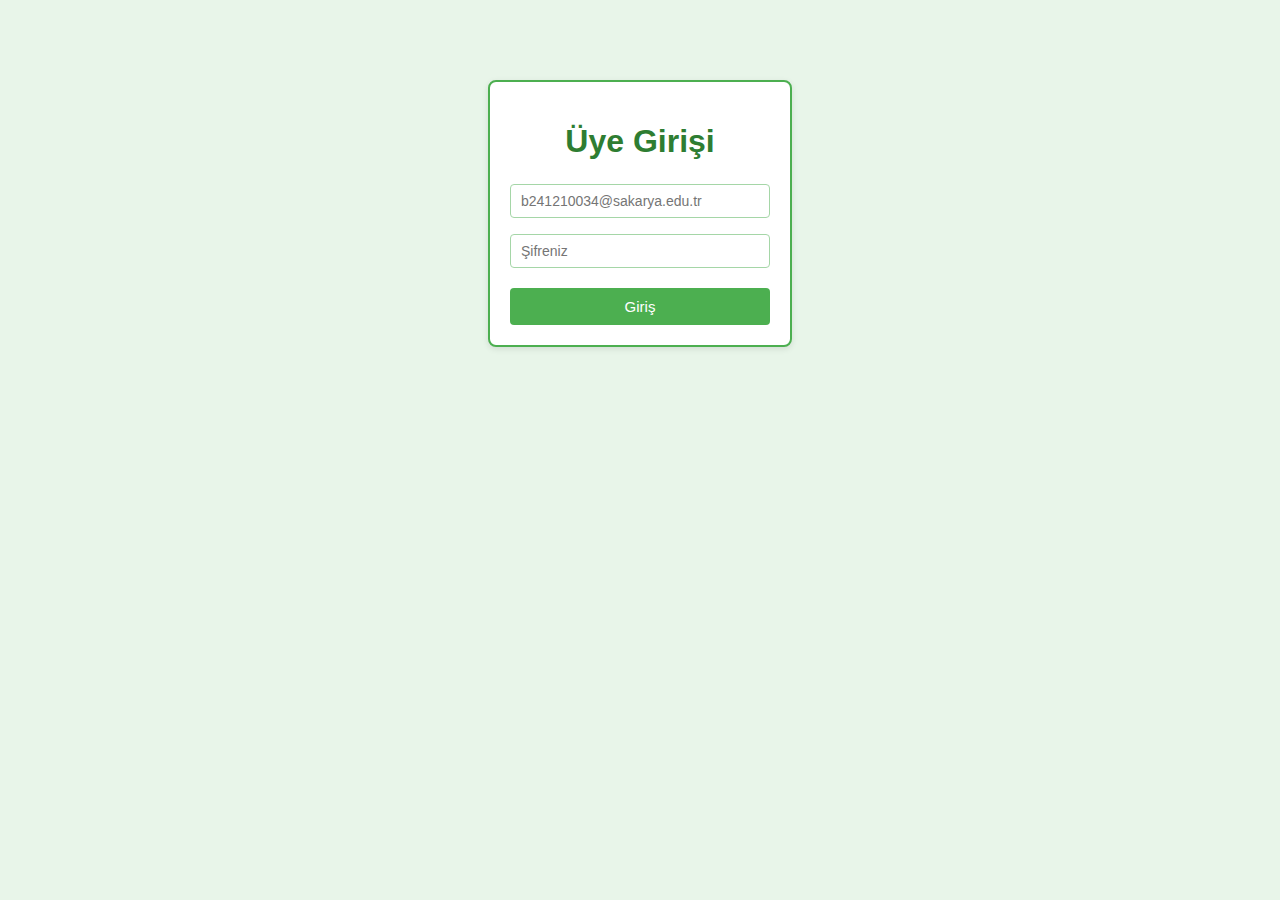
<file: index.html>
<!doctype html>
<html lang="tr">
<head>
  <meta charset="utf-8">
  <meta name="viewport" content="width=device-width, initial-scale=1">
  <title>Giriş</title>
  <!-- harici CSS -->
  <link rel="stylesheet" href="css/style.css">
</head>
<body>
  <div class="giris">
    <h1>Üye Girişi</h1>
    <form action="giris.php" method="POST">
      <input type="email" name="mail" placeholder="b241210034@sakarya.edu.tr" autocomplete="off">
      <input type="password" name="sifre" placeholder="Şifreniz" autocomplete="off">
      <input type="submit" value="Giriş">
    </form>
  </div>
</body>
</html>
</file>
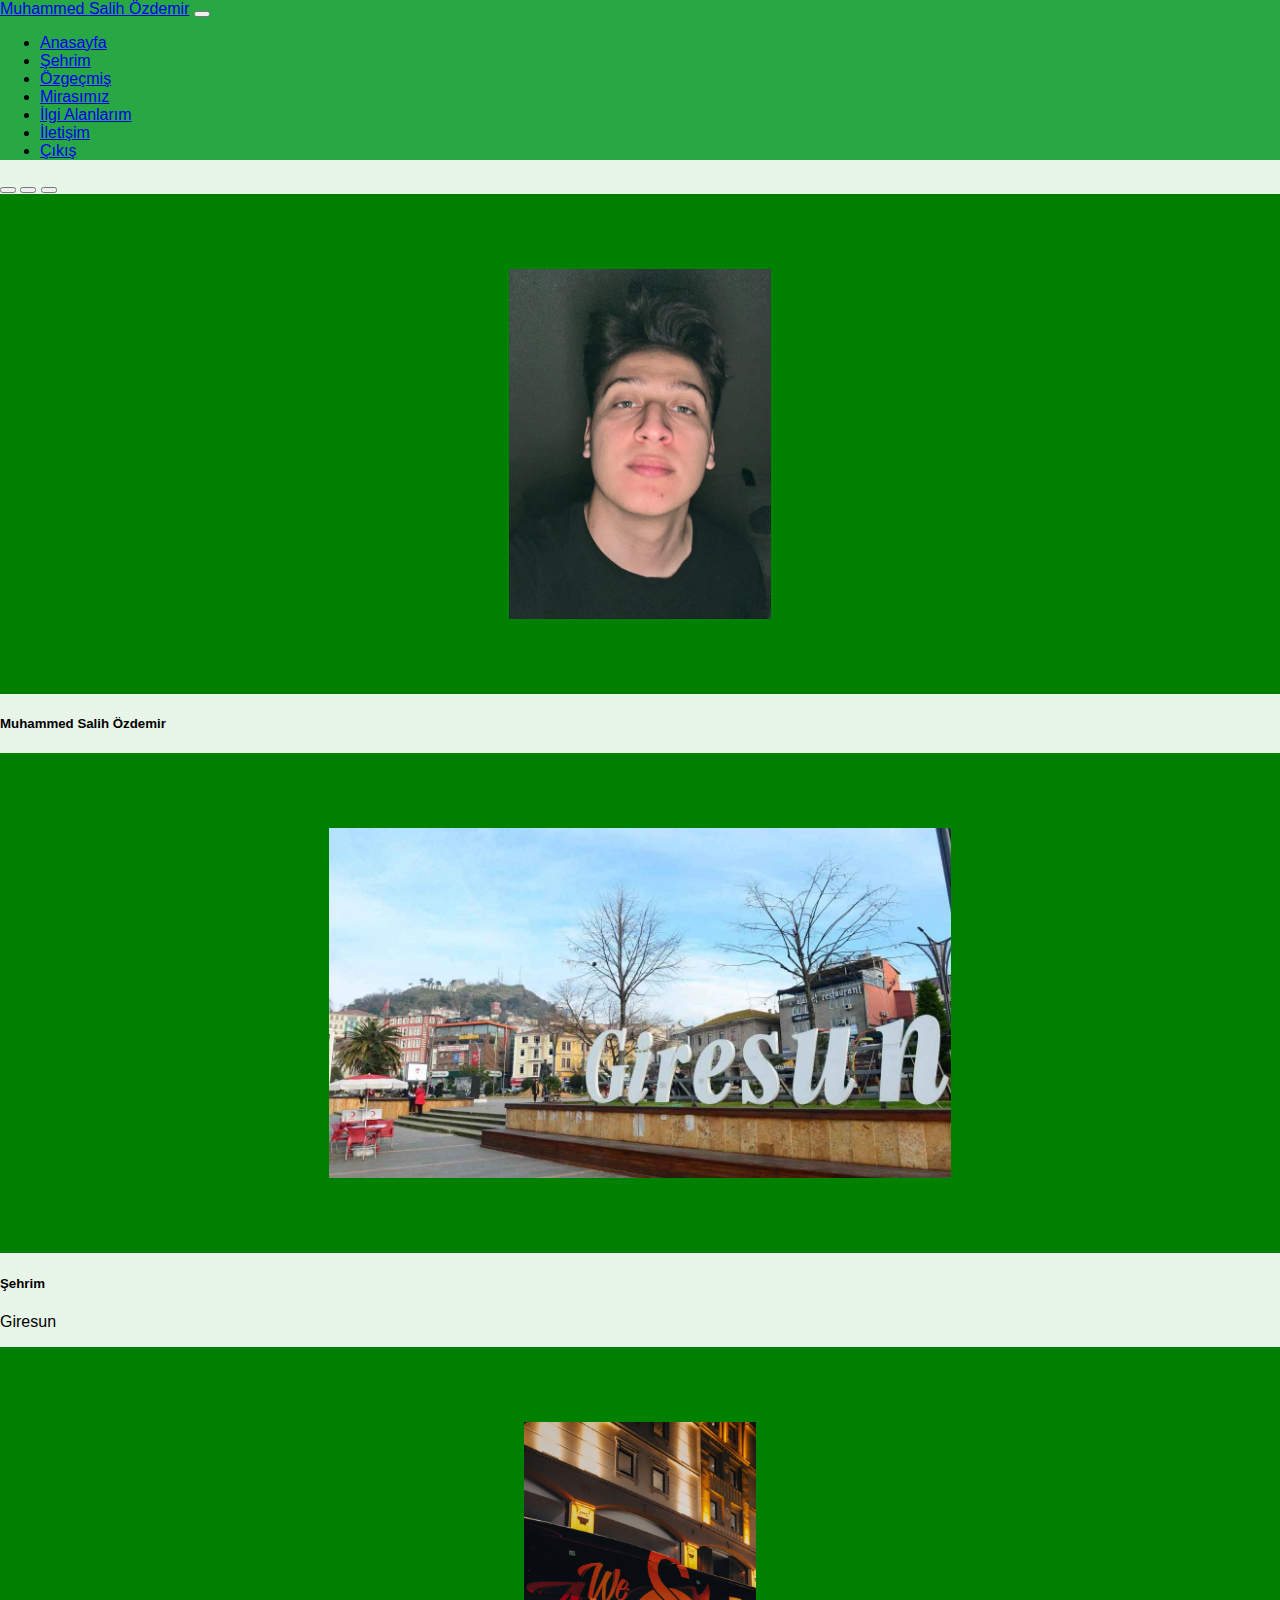
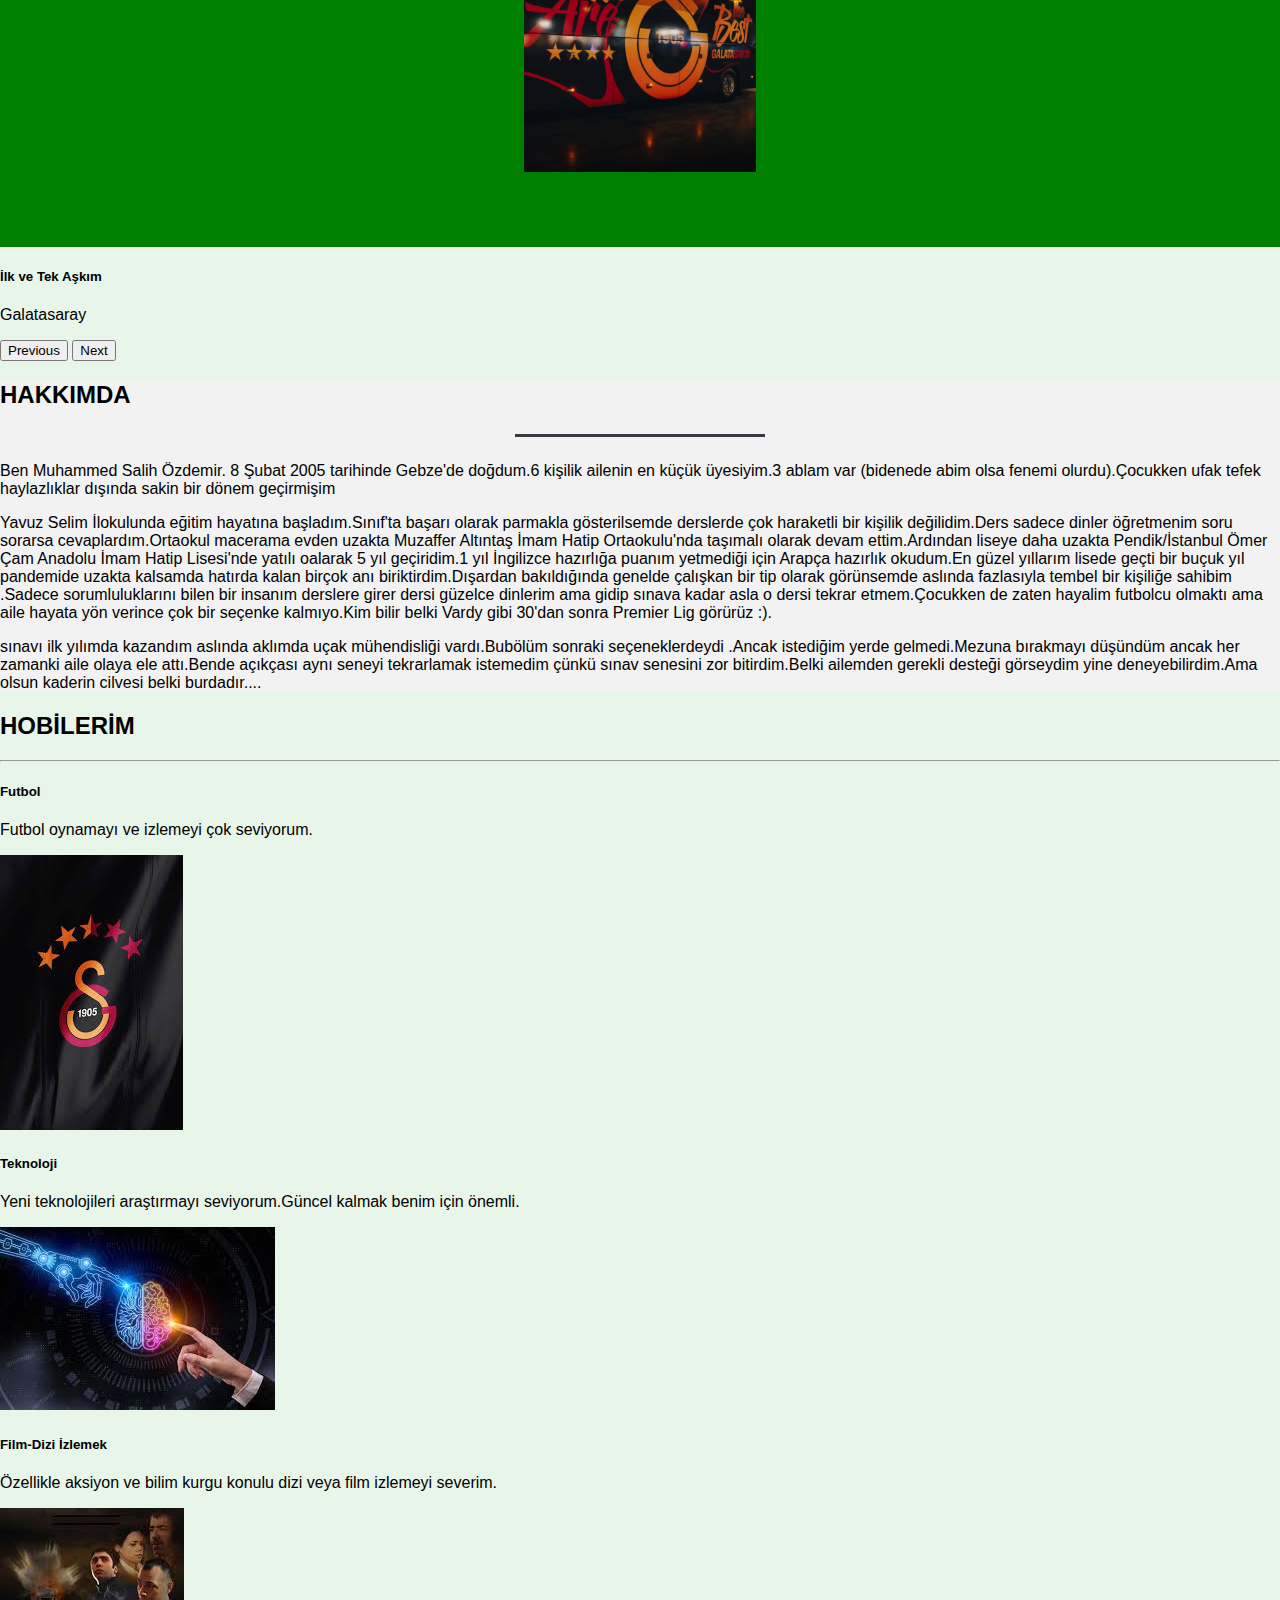
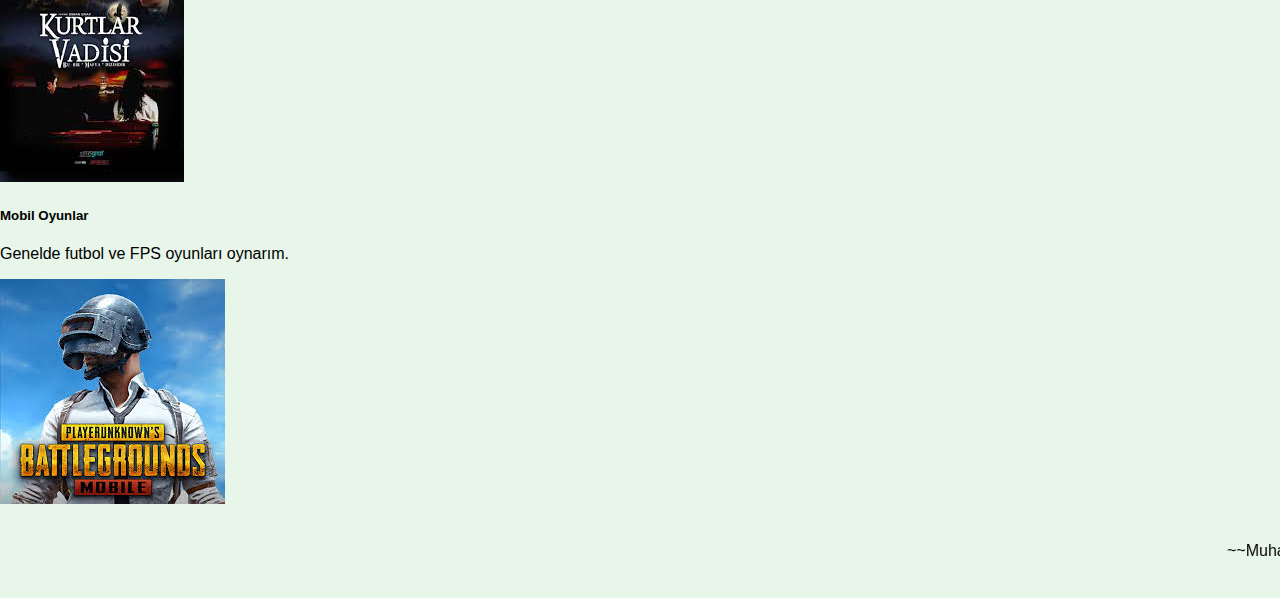
<file: hakkimda.html>
<!doctype html>
<html lang="tr">

<head>
    <!-- Required meta tags -->
    <meta charset="utf-8">
    <meta name="viewport" content="width=device-width, initial-scale=1">
    <link rel="stylesheet" href="css/style.css">


    <!-- Bootstrap CSS -->
    <link href="https://cdn.jsdelivr.net/npm/bootstrap@5.1.3/dist/css/bootstrap.min.css" rel="stylesheet" integrity="sha384-1BmE4kWBq78iYhFldvKuhfTAU6auU8tT94WrHftjDbrCEXSU1oBoqyl2QvZ6jIW3" crossorigin="anonymous">








    <title>MUHAMMED SALİH</title>
</head>

<body>
    <!-- NAVBAR    Menü Kısmı Başlangıç     NAVBAR-->

  <nav class="navbar navbar-expand-lg navbar-dark" style="background-color: #28a745;">
    <div class="container-fluid">
        <a class="navbar-brand" href="#">Muhammed Salih Özdemir</a>
        <button class="navbar-toggler" type="button" data-bs-toggle="collapse" data-bs-target="#navbarNavDropdown" aria-controls="navbarNavDropdown" aria-expanded="false" aria-label="Toggle navigation">
            <span class="navbar-toggler-icon"></span>
        </button>
        <div class="collapse navbar-collapse justify-content-end" id="navbarNavDropdown">
            <ul class="navbar-nav">
                <li class="nav-item">
                    <a class="nav-link active" aria-current="page" href="#">Anasayfa</a>
                </li>
                <li class="nav-item">
                    <a class="nav-link" href="sehrim.html">Şehrim</a>
                </li>
                <li class="nav-item">
                    <a class="nav-link" href="özgecmis.html">Özgeçmiş</a>
                </li>
                <li class="nav-item">
                    <a class="nav-link" href="mirasimiz.html">Mirasımız</a>
                </li>
                <li class="nav-item">
                    <a class="nav-link" href="ilgiAlanlarim.html">İlgi Alanlarım</a>
                </li>
                <li class="nav-item">
                    <a class="nav-link" href="iletisim.html" target="_blank">İletişim</a>
                </li>
		 <li class="nav-item">
                    <a class="nav-link" href="index.html" >Çıkış</a>
                </li>

            </ul>
        </div>
    </div>
</nav>

    <!-- NAVBAR    Menü Kısmı Bitiş     NAVBAR-->

    <!-- SLİDER    Kayan Resimler Başlangıç    SLİDER-->
    <div id="carouselExampleCaptions" class="carousel slide" data-bs-ride="carousel">
  <div class="carousel-indicators">
    <button type="button" data-bs-target="#carouselExampleCaptions" data-bs-slide-to="0" class="active" aria-current="true" aria-label="Slide 1"></button>
    <button type="button" data-bs-target="#carouselExampleCaptions" data-bs-slide-to="1" aria-label="Slide 2"></button>
    <button type="button" data-bs-target="#carouselExampleCaptions" data-bs-slide-to="2" aria-label="Slide 3"></button>
  </div>
  <div class="carousel-inner">
    <div class="carousel-item active">
      <div class="resim-kapsayici">
        <img src="img/ben.jpg" class="resimSlider" alt="...">
      </div>
      <div class="carousel-caption d-none d-md-block">
        <h5>Muhammed Salih Özdemir</h5>
      </div>
    </div>
    <div class="carousel-item">
      <div class="resim-kapsayici">
        <img src="img/giresun.jpg" class="resimSlider" alt="...">
      </div>
      <div class="carousel-caption d-none d-md-block">
        <h5>Şehrim</h5>
        <p>Giresun</p>
      </div>
    </div>
    <div class="carousel-item">
      <div class="resim-kapsayici">
        <img src="img/galatasaray.jpg" class="resimSlider" alt="...">
      </div>
      <div class="carousel-caption d-none d-md-block">
        <h5>İlk ve Tek Aşkım</h5>
	 <p>Galatasaray</p>

      </div>
    </div>
  </div>
  <button class="carousel-control-prev" type="button" data-bs-target="#carouselExampleCaptions" data-bs-slide="prev">
    <span class="carousel-control-prev-icon" aria-hidden="true"></span>
    <span class="visually-hidden">Previous</span>
  </button>
  <button class="carousel-control-next" type="button" data-bs-target="#carouselExampleCaptions" data-bs-slide="next">
    <span class="carousel-control-next-icon" aria-hidden="true"></span>
    <span class="visually-hidden">Next</span>
  </button>
</div>



    <!-- SLİDER    Kayan Resimler Bitiş    SLİDER-->

    <!-- Hakkımızda Başlangıç-->
    <section class="p-5 text-center hakkimda">
        <div class="container">
            <h2 class="mb-5 font-weight-bold">HAKKIMDA</h2>
            <hr class=" salih ">
            <!-- düz çizgi ile ayrıdım-->
            <p> Ben Muhammed Salih Özdemir. 8 Şubat 2005 tarihinde Gebze'de doğdum.6 kişilik ailenin en küçük üyesiyim.3 ablam var (bidenede abim olsa fenemi olurdu).Çocukken ufak tefek haylazlıklar dışında sakin bir dönem geçirmişim    </p>
            <p> Yavuz Selim İlokulunda eğitim hayatına başladım.Sınıf'ta başarı olarak parmakla gösterilsemde derslerde çok haraketli bir kişilik değilidim.Ders sadece dinler  öğretmenim soru sorarsa cevaplardım.Ortaokul macerama evden uzakta Muzaffer Altıntaş İmam Hatip Ortaokulu'nda taşımalı olarak devam ettim.Ardından liseye daha uzakta Pendik/İstanbul Ömer Çam Anadolu İmam Hatip Lisesi'nde yatılı oalarak 5 yıl geçiridim.1  yıl İngilizce hazırlığa puanım yetmediği için  Arapça hazırlık okudum.En güzel yıllarım lisede geçti bir buçuk yıl pandemide uzakta kalsamda hatırda kalan birçok anı biriktirdim.Dışardan bakıldığında genelde çalışkan bir tip olarak görünsemde aslında fazlasıyla tembel bir kişiliğe sahibim .Sadece sorumluluklarını bilen bir insanım derslere girer dersi güzelce dinlerim ama gidip sınava kadar asla o dersi tekrar etmem.Çocukken de zaten hayalim futbolcu olmaktı ama aile hayata yön verince çok bir seçenke kalmıyo.Kim bilir belki Vardy gibi 30'dan sonra Premier Lig görürüz :).      </p>
            <p> sınavı ilk yılımda kazandım aslında aklımda uçak mühendisliği vardı.Bubölüm sonraki seçeneklerdeydi .Ancak istediğim yerde
gelmedi.Mezuna bırakmayı düşündüm ancak her zamanki aile olaya ele attı.Bende açıkçası aynı seneyi tekrarlamak istemedim çünkü sınav senesini zor bitirdim.Belki ailemden gerekli desteği görseydim yine deneyebilirdim.Ama olsun kaderin cilvesi belki burdadır....    </p>
        </div>
    </section>


    <!-- Hakkımızda Bitiş-->


<!-- Hobilerim Başlangıç -->
<section class="p-5 text-center bg-light">
    <div class="container">
        <h2 class="mb-5 font-weight-bold">HOBİLERİM</h2>
        <hr class="salih">
        <div class="row text-center">
            <div class="col-md-3 mb-4">
                <div class="p-3 border rounded h-100">
                    <h5>Futbol</h5>
                    <p>Futbol oynamayı ve izlemeyi çok seviyorum. </p>
                    <img src="img/futbol.jpeg" alt="Futbol" class="img-fluid mt-2 rounded">
                </div>
            </div>
            <div class="col-md-3 mb-4">
                <div class="p-3 border rounded h-100">
                    <h5>Teknoloji</h5>
                    <p>Yeni teknolojileri araştırmayı seviyorum.Güncel kalmak benim için önemli.</p>
                    <img src="img/teknoloji.jpeg" alt="Teknoloji" class="img-fluid mt-2 rounded">
                </div>
            </div>
            <div class="col-md-3 mb-4">
                <div class="p-3 border rounded h-100">
                    <h5>Film-Dizi İzlemek</h5>
                    <p>Özellikle aksiyon ve bilim kurgu konulu dizi veya film izlemeyi severim.</p>
                    <img src="img/film.jpeg" alt="Film" class="img-fluid mt-2 rounded">
                </div>
            </div>
            <div class="col-md-3 mb-4">
                <div class="p-3 border rounded h-100">
                    <h5>Mobil Oyunlar</h5>
                    <p>Genelde futbol ve FPS oyunları oynarım.</p>
                    <img src="img/mobiloyun.jpeg" alt="Mobil Oyunlar" class="img-fluid mt-2 rounded">
                </div>
            </div>
        </div>
    </div>
</section>
<!-- Hobilerim Bitiş -->












    <br>

    <p>
        <Marquee>~~MuhammedSalihÖzdemir~~@Copyright </Marquee>
    </p>
    <br>






        <script src="https://cdn.jsdelivr.net/npm/bootstrap@5.1.3/dist/js/bootstrap.bundle.min.js" integrity="sha384-ka7Sk0Gln4gmtz2MlQnikT1wXgYsOg+OMhuP+IlRH9sENBO0LRn5q+8nbTov4+1p" crossorigin="anonymous"></script>

</body>

</html>
</file>
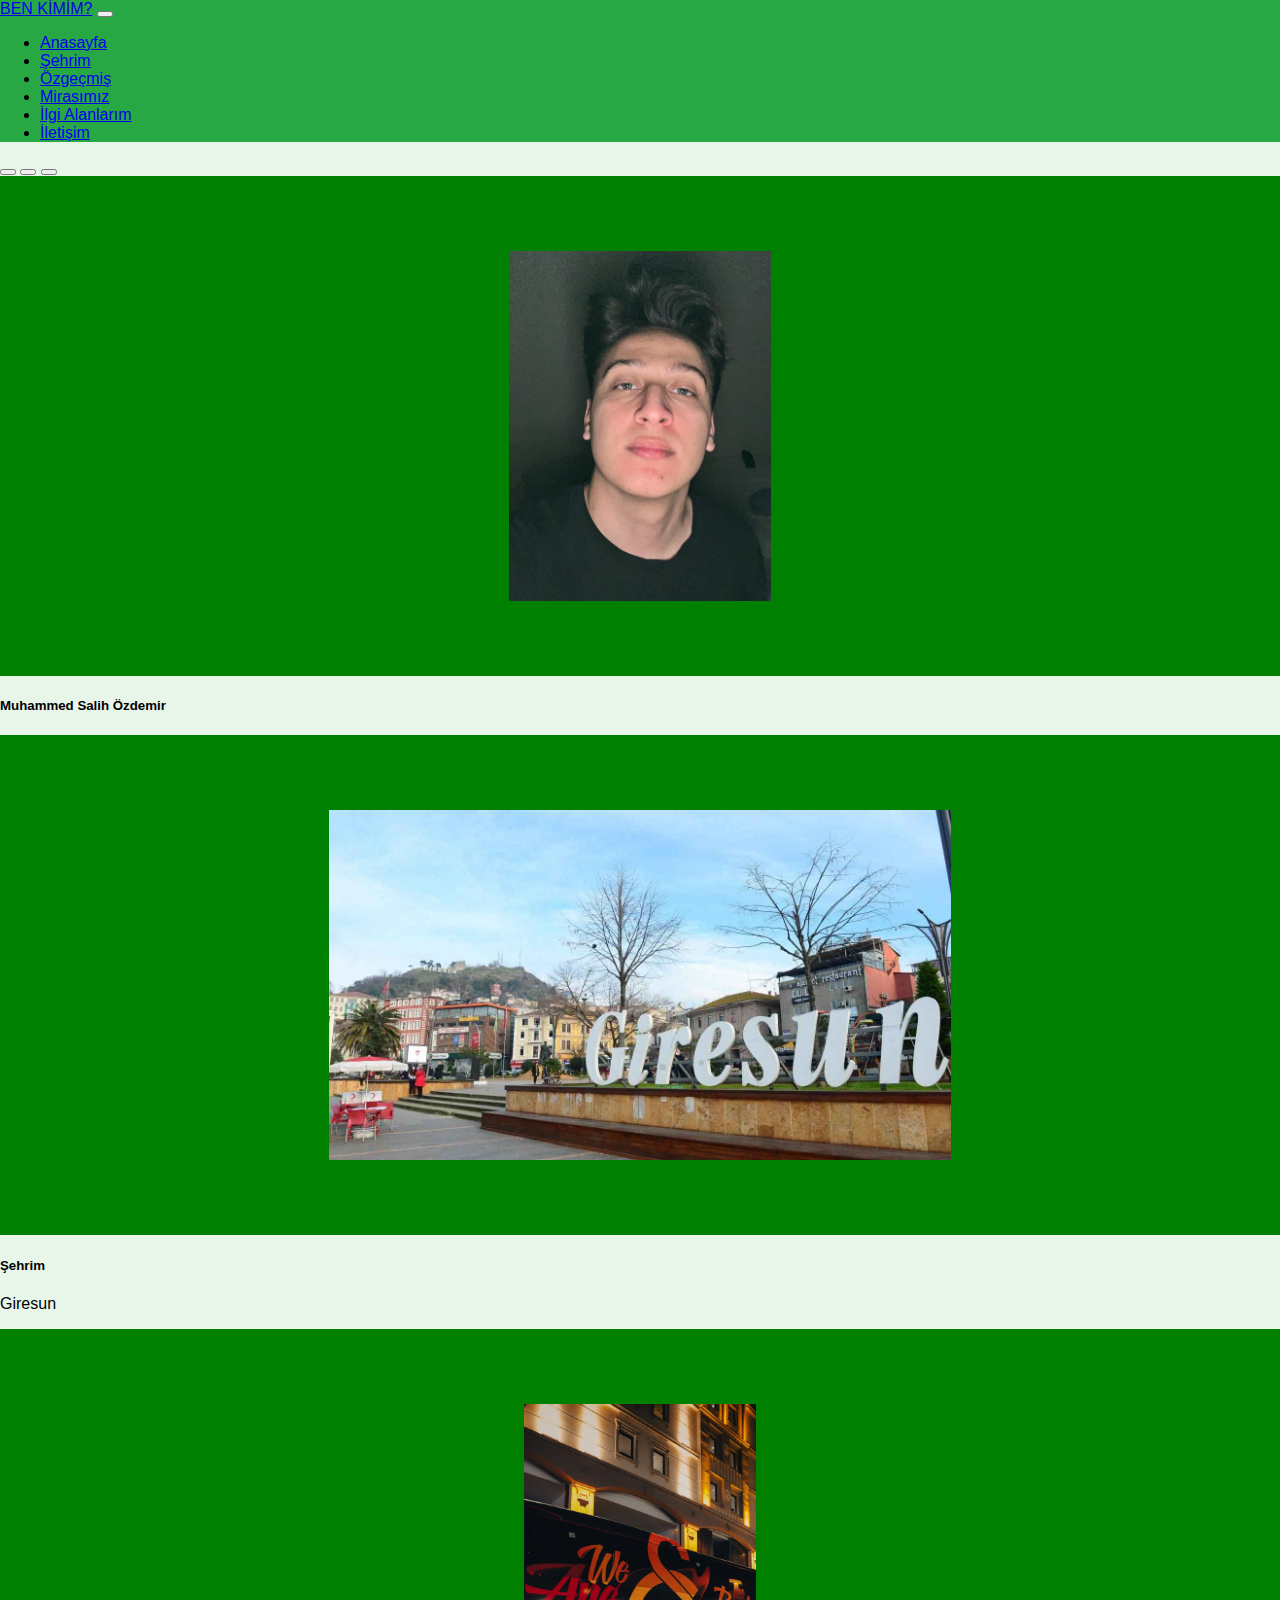
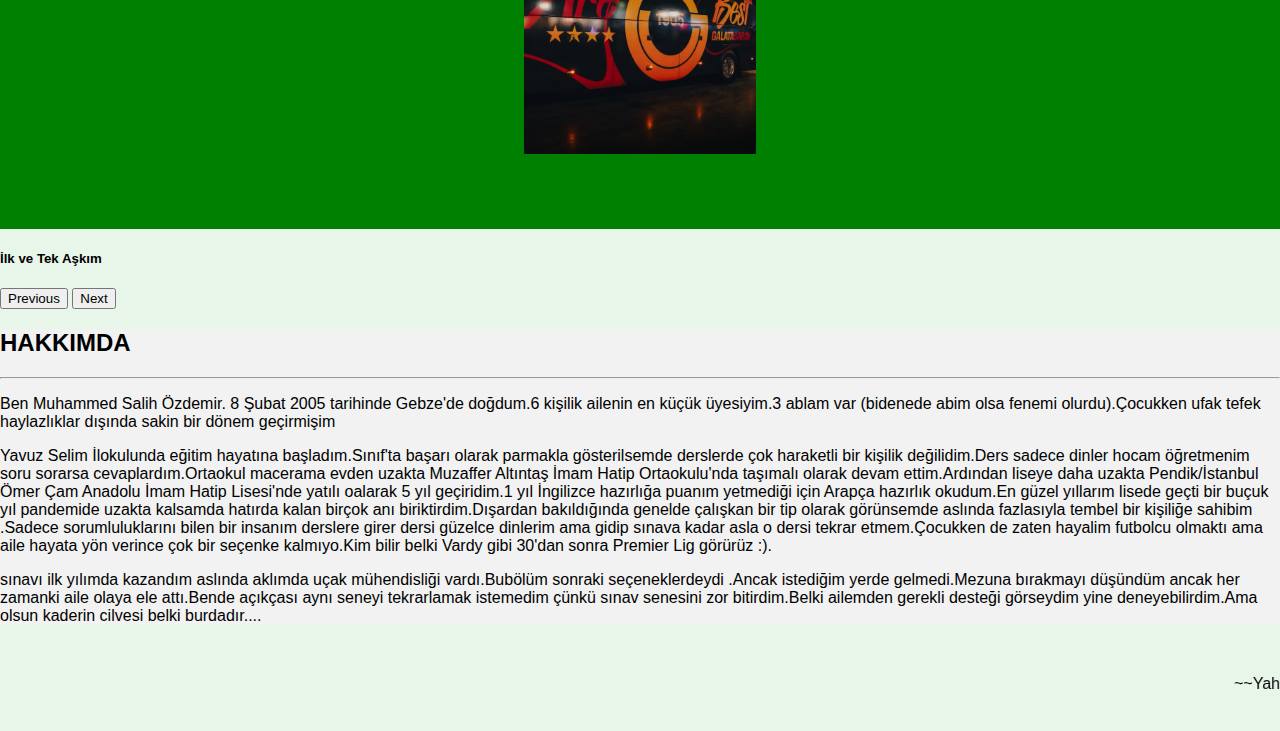
<file: indexBootstrap.html>
<!doctype html>
<html lang="tr">

<head>
    <!-- Required meta tags -->
    <meta charset="utf-8">
    <meta name="viewport" content="width=device-width, initial-scale=1">
    <link rel="stylesheet" href="css/style.css">


    <!-- Bootstrap CSS -->
    <link href="https://cdn.jsdelivr.net/npm/bootstrap@5.1.3/dist/css/bootstrap.min.css" rel="stylesheet" integrity="sha384-1BmE4kWBq78iYhFldvKuhfTAU6auU8tT94WrHftjDbrCEXSU1oBoqyl2QvZ6jIW3" crossorigin="anonymous">








    <title>MUHAMMED SALİH</title>
</head>

<body>
    <!-- NAVBAR    Menü Kısmı Başlangıç     NAVBAR-->

  <nav class="navbar navbar-expand-lg navbar-dark" style="background-color: #28a745;">
    <div class="container-fluid">
        <a class="navbar-brand" href="#">BEN KİMİM?</a>
        <button class="navbar-toggler" type="button" data-bs-toggle="collapse" data-bs-target="#navbarNavDropdown" aria-controls="navbarNavDropdown" aria-expanded="false" aria-label="Toggle navigation">
            <span class="navbar-toggler-icon"></span>
        </button>
        <div class="collapse navbar-collapse justify-content-end" id="navbarNavDropdown">
            <ul class="navbar-nav">
                <li class="nav-item">
                    <a class="nav-link active" aria-current="page" href="#">Anasayfa</a>
                </li>
                <li class="nav-item">
                    <a class="nav-link" href="sehrim.html">Şehrim</a>
                </li>
                <li class="nav-item">
                    <a class="nav-link" href="özgecmis.html">Özgeçmiş</a>
                </li>
                <li class="nav-item">
                    <a class="nav-link" href="mirasimiz.html">Mirasımız</a>
                </li>
                <li class="nav-item">
                    <a class="nav-link" href="ilgiAlanlarim.html">İlgi Alanlarım</a>
                </li>
                <li class="nav-item">
                    <a class="nav-link" href="iletisim.html" target="_blank">İletişim</a>
                </li>
            </ul>
        </div>
    </div>
</nav>

    <!-- NAVBAR    Menü Kısmı Bitiş     NAVBAR-->

    <!-- SLİDER    Kayan Resimler Başlangıç    SLİDER-->
    <div id="carouselExampleCaptions" class="carousel slide" data-bs-ride="carousel">
  <div class="carousel-indicators">
    <button type="button" data-bs-target="#carouselExampleCaptions" data-bs-slide-to="0" class="active" aria-current="true" aria-label="Slide 1"></button>
    <button type="button" data-bs-target="#carouselExampleCaptions" data-bs-slide-to="1" aria-label="Slide 2"></button>
    <button type="button" data-bs-target="#carouselExampleCaptions" data-bs-slide-to="2" aria-label="Slide 3"></button>
  </div>
  <div class="carousel-inner">
    <div class="carousel-item active">
      <div class="resim-kapsayici">
        <img src="img/ben.jpg" class="resimSlider" alt="...">
      </div>
      <div class="carousel-caption d-none d-md-block">
        <h5>Muhammed Salih Özdemir</h5>
      </div>
    </div>
    <div class="carousel-item">
      <div class="resim-kapsayici">
        <img src="img/giresun.jpg" class="resimSlider" alt="...">
      </div>
      <div class="carousel-caption d-none d-md-block">
        <h5>Şehrim</h5>
        <p>Giresun</p>
      </div>
    </div>
    <div class="carousel-item">
      <div class="resim-kapsayici">
        <img src="img/galatasaray.jpg" class="resimSlider" alt="...">
      </div>
      <div class="carousel-caption d-none d-md-block">
        <h5>İlk ve Tek Aşkım</h5>
      </div>
    </div>
  </div>
  <button class="carousel-control-prev" type="button" data-bs-target="#carouselExampleCaptions" data-bs-slide="prev">
    <span class="carousel-control-prev-icon" aria-hidden="true"></span>
    <span class="visually-hidden">Previous</span>
  </button>
  <button class="carousel-control-next" type="button" data-bs-target="#carouselExampleCaptions" data-bs-slide="next">
    <span class="carousel-control-next-icon" aria-hidden="true"></span>
    <span class="visually-hidden">Next</span>
  </button>
</div>



    <!-- SLİDER    Kayan Resimler Bitiş    SLİDER-->

    <!-- Hakkımızda Başlangıç-->
    <section class="p-5 text-center hakkimda">
        <div class="container">
            <h2 class="mb-5 font-weight-bold">HAKKIMDA</h2>
            <hr class=" yahya ">
            <!-- düz çizgi ile ayrıdım-->
            <p> Ben Muhammed Salih Özdemir. 8 Şubat 2005 tarihinde Gebze'de doğdum.6 kişilik ailenin en küçük üyesiyim.3 ablam var (bidenede abim olsa fenemi olurdu).Çocukken ufak tefek haylazlıklar dışında sakin bir dönem geçirmişim    </p>
            <p> Yavuz Selim İlokulunda eğitim hayatına başladım.Sınıf'ta başarı olarak parmakla gösterilsemde derslerde çok haraketli bir kişilik değilidim.Ders sadece dinler hocam öğretmenim soru sorarsa cevaplardım.Ortaokul macerama evden uzakta Muzaffer Altıntaş İmam Hatip Ortaokulu'nda taşımalı olarak devam ettim.Ardından liseye daha uzakta Pendik/İstanbul Ömer Çam Anadolu İmam Hatip Lisesi'nde yatılı oalarak 5 yıl geçiridim.1  yıl İngilizce hazırlığa puanım yetmediği için  Arapça hazırlık okudum.En güzel yıllarım lisede geçti bir buçuk yıl pandemide uzakta kalsamda hatırda kalan birçok anı biriktirdim.Dışardan bakıldığında genelde çalışkan bir tip olarak görünsemde aslında fazlasıyla tembel bir kişiliğe sahibim .Sadece sorumluluklarını bilen bir insanım derslere girer dersi güzelce dinlerim ama gidip sınava kadar asla o dersi tekrar etmem.Çocukken de zaten hayalim futbolcu olmaktı ama aile hayata yön verince çok bir seçenke kalmıyo.Kim bilir belki Vardy gibi 30'dan sonra Premier Lig görürüz :).      </p>
            <p> sınavı ilk yılımda kazandım aslında aklımda uçak mühendisliği vardı.Bubölüm sonraki seçeneklerdeydi .Ancak istediğim yerde
gelmedi.Mezuna bırakmayı düşündüm ancak her zamanki aile olaya ele attı.Bende açıkçası aynı seneyi tekrarlamak istemedim çünkü sınav senesini zor bitirdim.Belki ailemden gerekli desteği görseydim yine deneyebilirdim.Ama olsun kaderin cilvesi belki burdadır....    </p>
        </div>
    </section>


    <!-- Hakkımızda Bitiş-->
















    <br>

    <p>
        <Marquee>~~Yahya Haliloğlu~~@Copyright </Marquee>
    </p>
    <br>






    <!-- Optional JavaScript; choose one of the two! -->

    <!-- Option 1: Bootstrap Bundle with Popper -->
    <script src="https://cdn.jsdelivr.net/npm/bootstrap@5.1.3/dist/js/bootstrap.bundle.min.js" integrity="sha384-ka7Sk0Gln4gmtz2MlQnikT1wXgYsOg+OMhuP+IlRH9sENBO0LRn5q+8nbTov4+1p" crossorigin="anonymous"></script>

    <!-- Option 2: Separate Popper and Bootstrap JS -->
    <!--
    <script src="https://cdn.jsdelivr.net/npm/@popperjs/core@2.10.2/dist/umd/popper.min.js" integrity="sha384-7+zCNj/IqJ95wo16oMtfsKbZ9ccEh31eOz1HGyDuCQ6wgnyJNSYdrPa03rtR1zdB" crossorigin="anonymous"></script>
    <script src="https://cdn.jsdelivr.net/npm/bootstrap@5.1.3/dist/js/bootstrap.min.js" integrity="sha384-QJHtvGhmr9XOIpI6YVutG+2QOK9T+ZnN4kzFN1RtK3zEFEIsxhlmWl5/YESvpZ13" crossorigin="anonymous"></script>
    -->
</body>

</html>
</file>
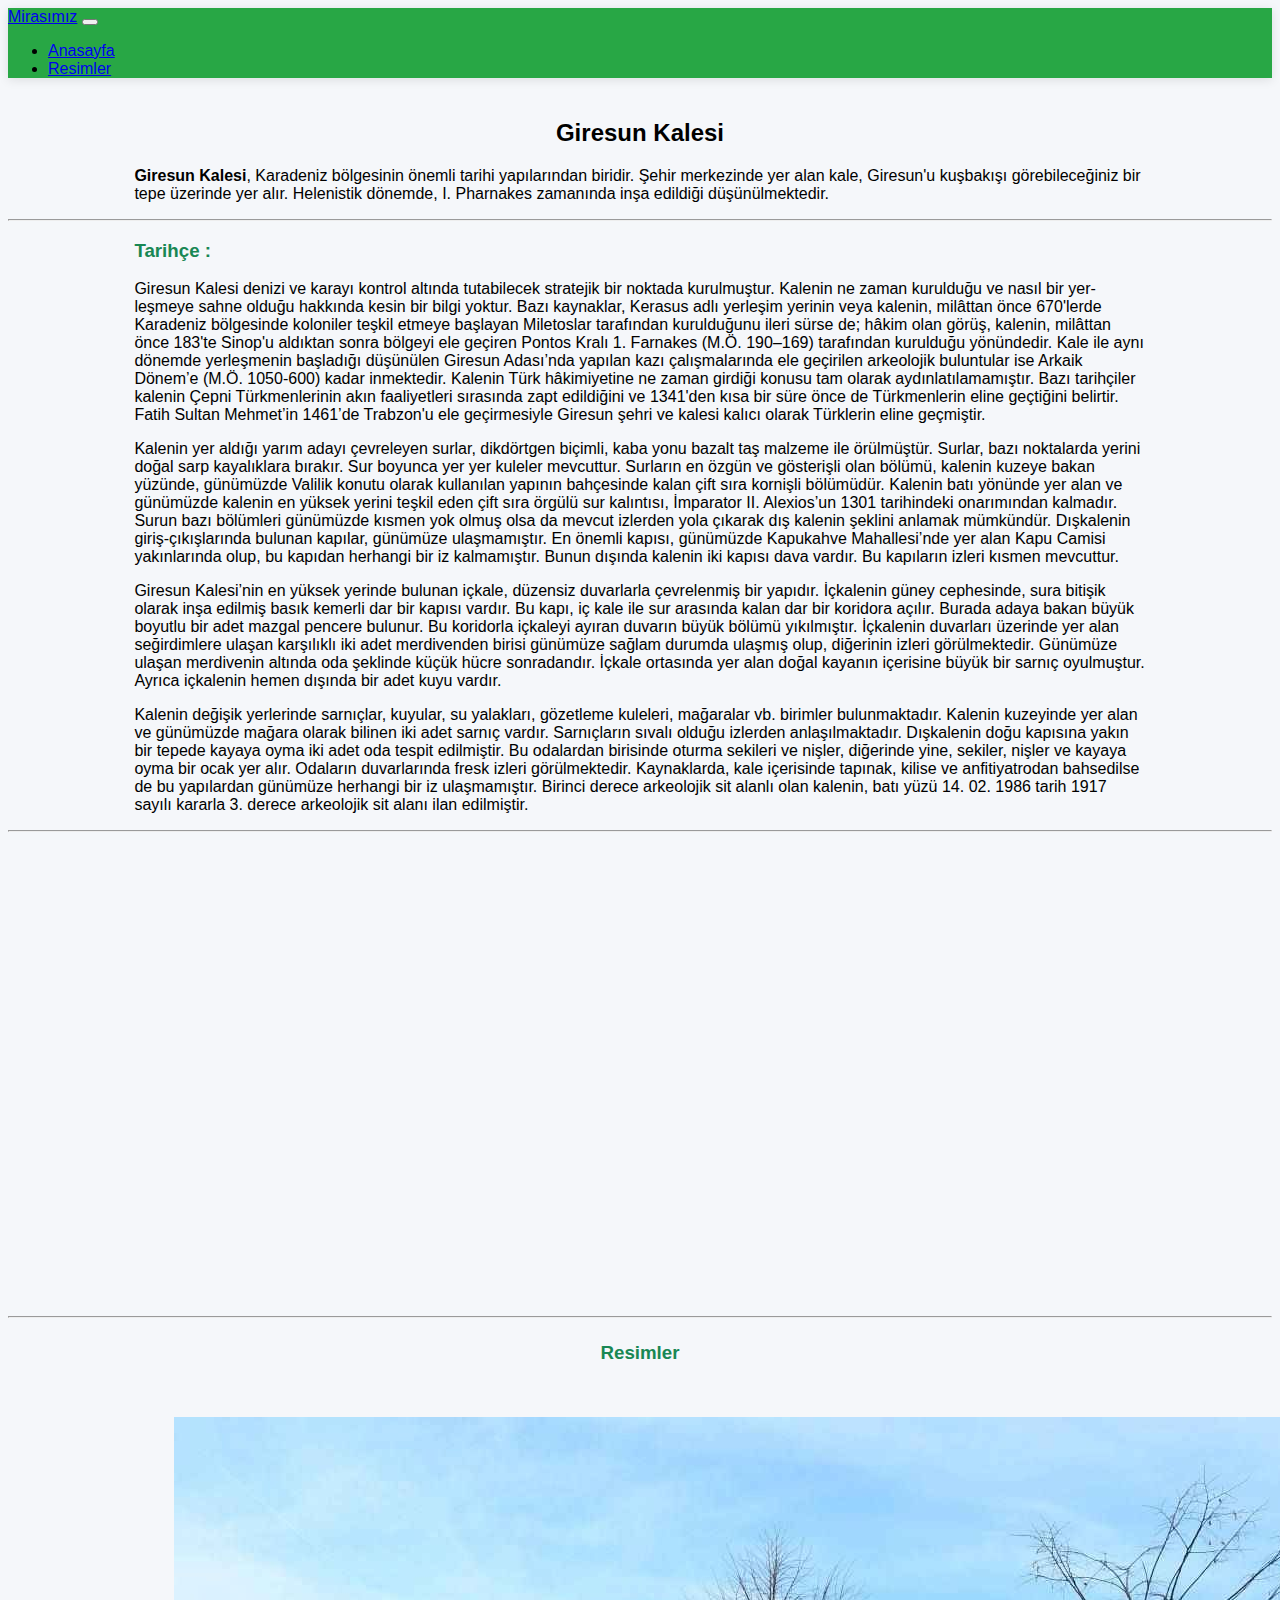
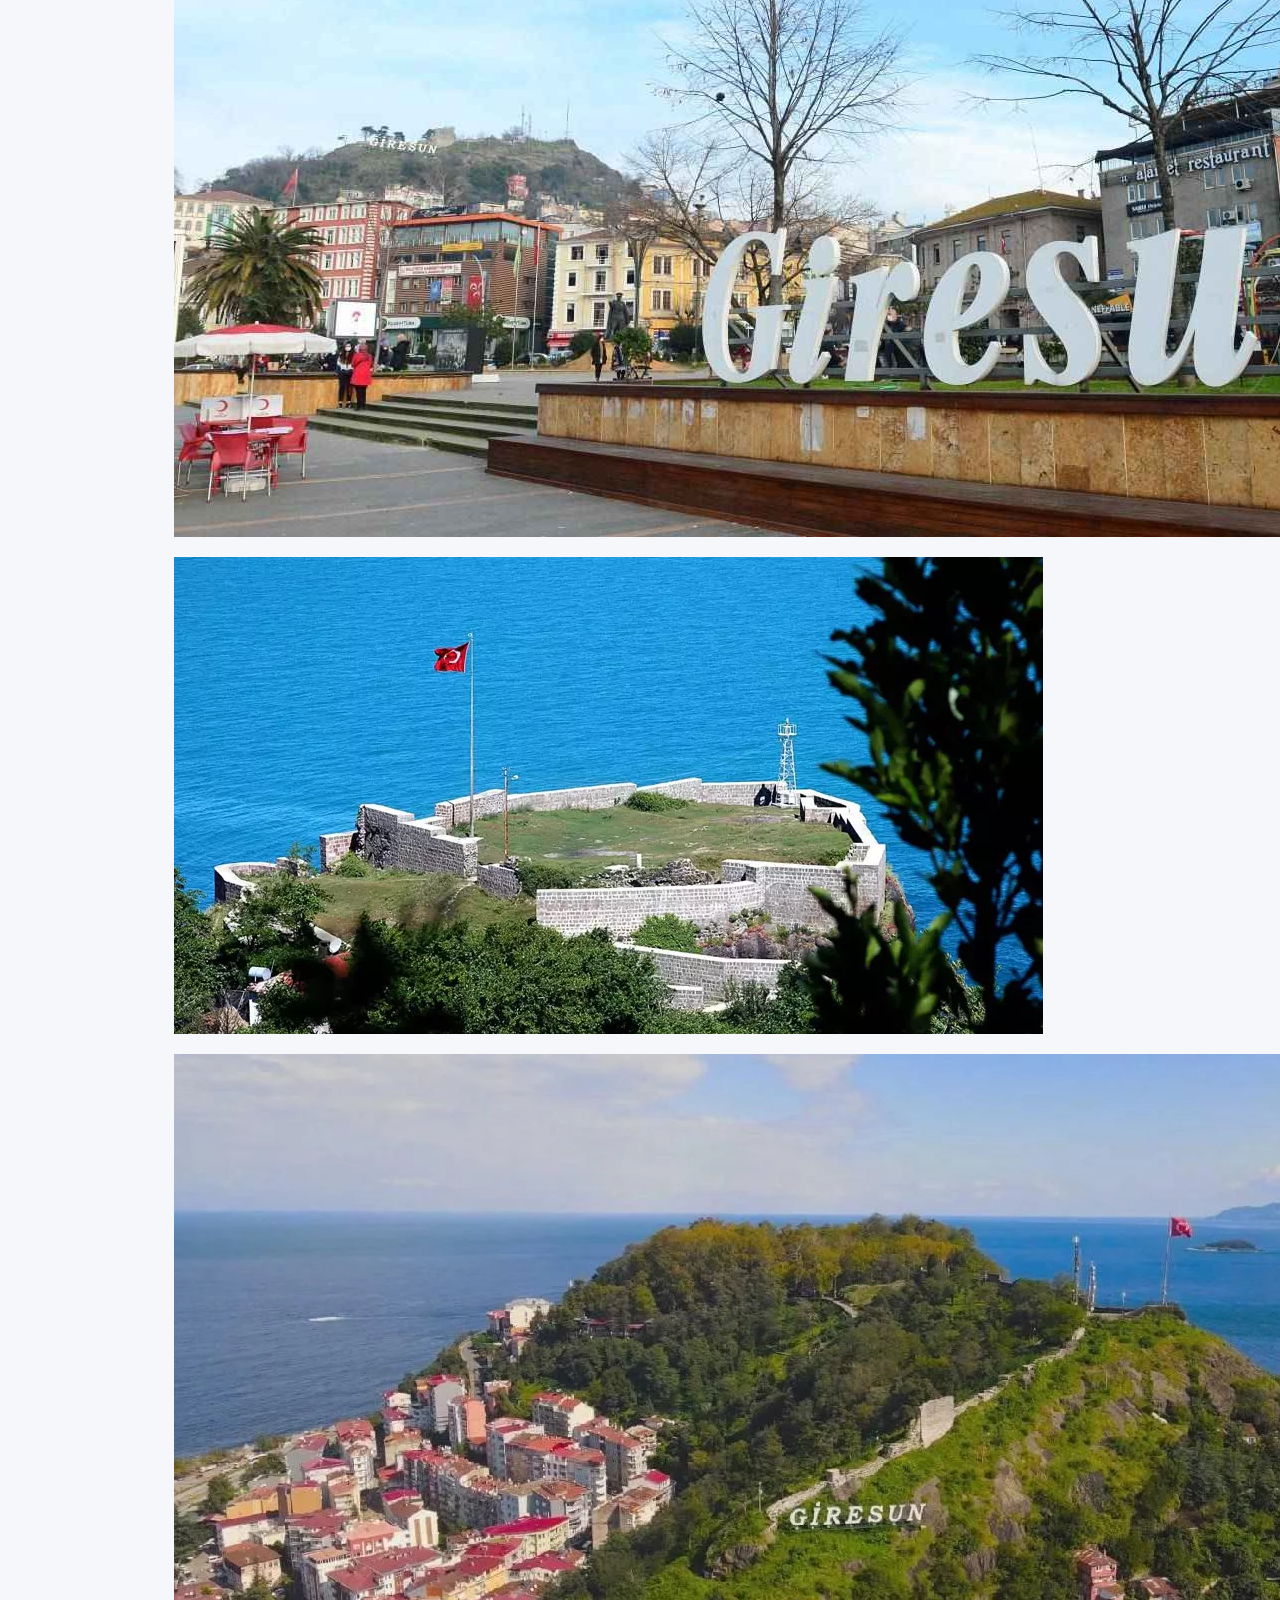
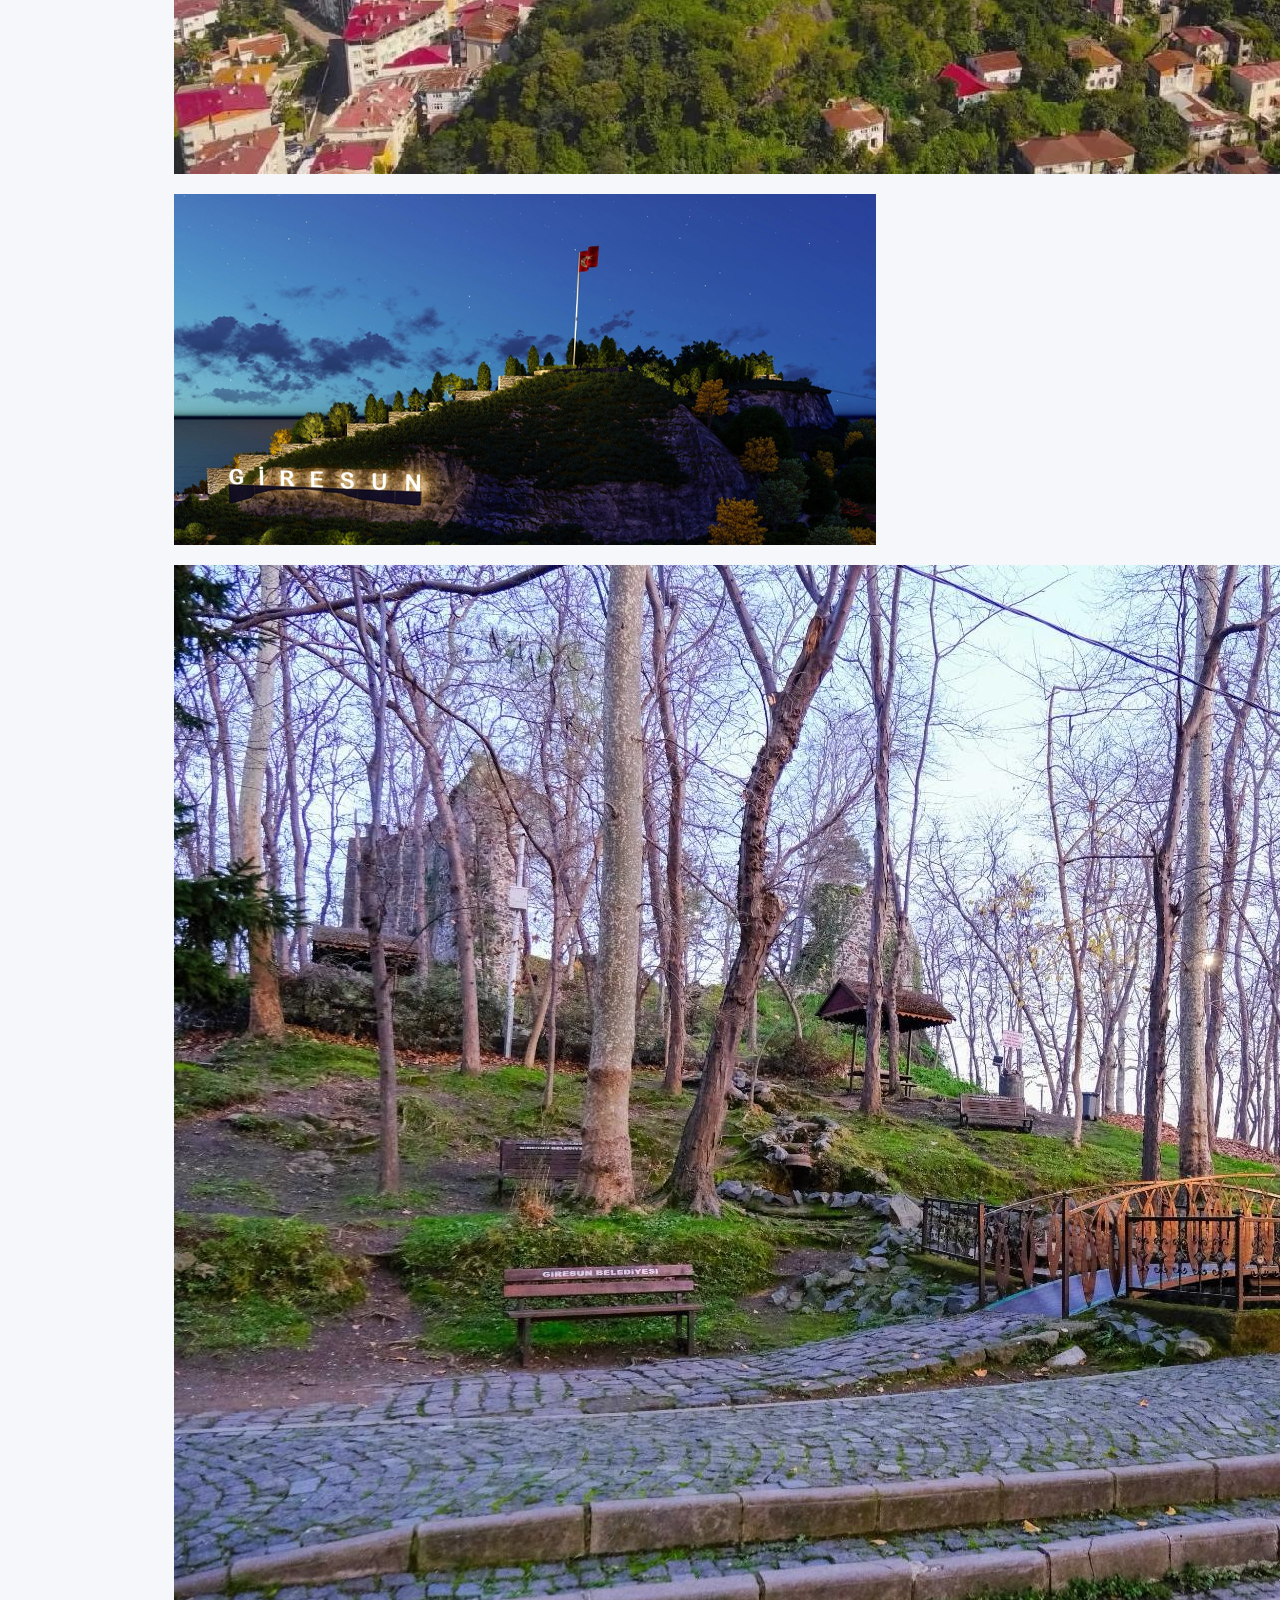
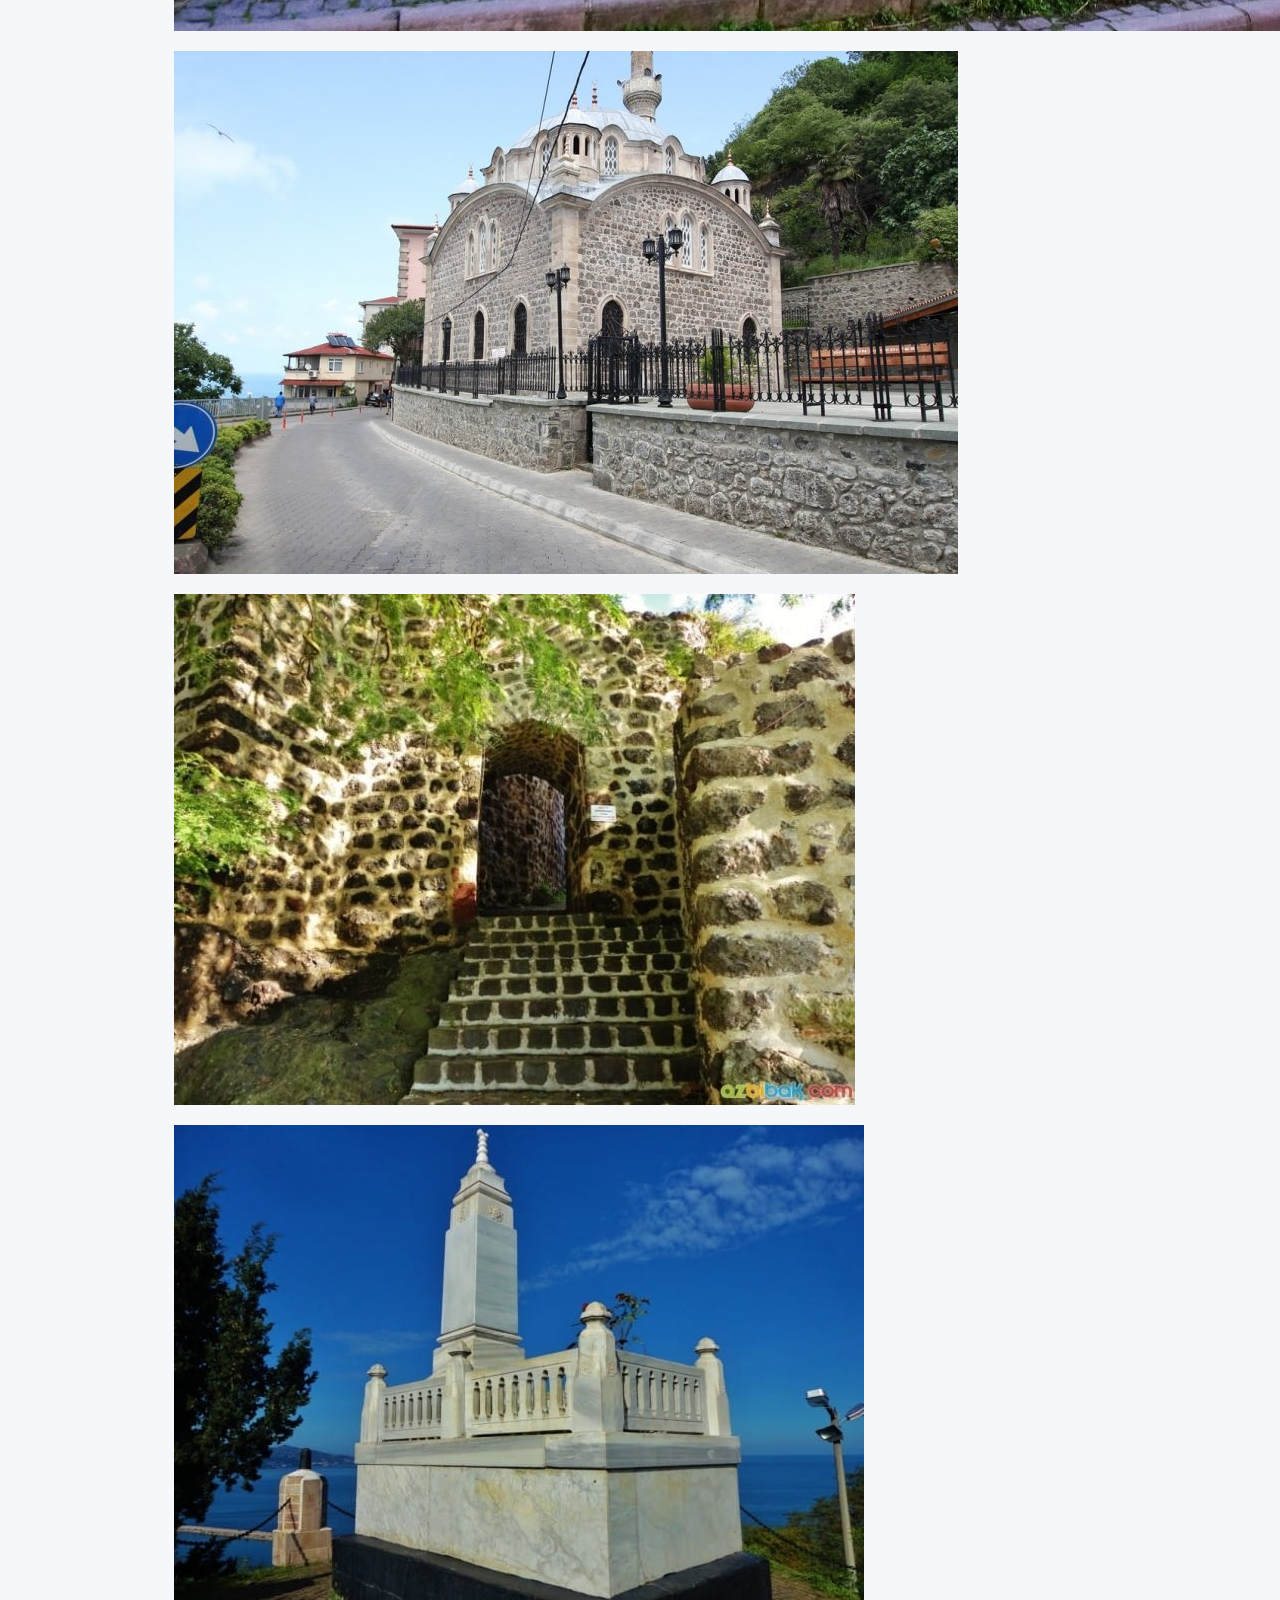
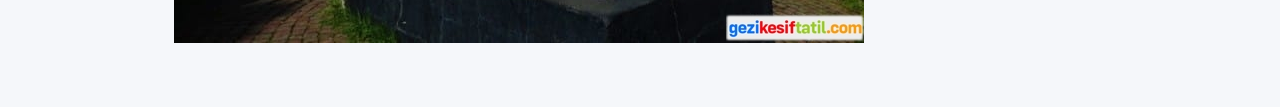
<file: mirasimiz.html>
<!doctype html>
<html lang="en">

<head>
    <!-- Required meta tags -->
    <meta charset="utf-8">
    <meta name="viewport" content="width=device-width, initial-scale=1">

    <!-- Bootstrap CSS -->
    <link href="https://cdn.jsdelivr.net/npm/bootstrap@5.1.3/dist/css/bootstrap.min.css" rel="stylesheet" integrity="sha384-1BmE4kWBq78iYhFldvKuhfTAU6auU8tT94WrHftjDbrCEXSU1oBoqyl2QvZ6jIW3" crossorigin="anonymous">
    <link rel="stylesheet" href="css/style2.css">
    <title>mirasimiz</title>
</head>

<body>
    <!--NAVBAR Menu Başlangıç  NAVBAR-->
    <nav class="navbar navbar-expand-lg navbar-dark" style="background-color: #28a745;">
        <div class="container-fluid">
            <a class="navbar-brand" href="#">Mirasımız</a>
            <button class="navbar-toggler" type="button" data-bs-toggle="collapse" data-bs-target="#navbarNavDropdown" aria-controls="navbarNavDropdown" aria-expanded="false" aria-label="Toggle navigation">
        <span class="navbar-toggler-icon"></span>
      </button>
            <div class="collapse navbar-collapse justify-content-end" id="navbarNavDropdown">
                <ul class="navbar-nav">
                    <li class="nav-item">
                        <a class="nav-link active" aria-current="page" href="indexBootstrap.html">Anasayfa</a>
                    </li>
                    <li class="nav-item">
                        <a class="nav-link active" aria-current="page" href="#resimler">Resimler</a>
                    </li>

                </ul>
            </div>
        </div>
    </nav>
    <!-- NAVBAR Menü Bitiş   NAVBAR-->
    <div class="mirasimiz_baslik text-center mt-4">
        <h2>Giresun Kalesi</h2>
    </div>
    <div class="giresun container mt-4">
        <p>
            <strong>Giresun Kalesi</strong>, Karadeniz bölgesinin önemli tarihi yapılarından biridir. Şehir merkezinde yer alan kale, Giresun'u kuşbakışı görebileceğiniz bir tepe üzerinde yer alır. Helenistik dönemde, I. Pharnakes zamanında inşa edildiği düşünülmektedir.
        </p>
    </div>
    <hr>
    <div class="giresun_tarihce text-center">
        <h3>Tarihçe :</h3>
        <p>
            Giresun Kalesi denizi ve karayı kontrol altında tutabilecek stratejik bir noktada kurulmuştur. Kale­nin ne zaman kurulduğu ve nasıl bir yer­leşmeye sahne olduğu hakkında kesin bir bilgi yoktur. Bazı kaynaklar, Kerasus adlı yerleşim yerinin veya kalenin, milâttan önce 670'lerde Karadeniz bölgesinde ko­loniler teşkil etmeye başlayan Miletoslar tarafından kurulduğunu ileri sürse de; hâkim olan görüş, kalenin, milât­tan önce 183'te Sinop'u aldıktan sonra bölgeyi ele geçiren Pontos Kralı 1. Farnakes (M.Ö. 190–169) tarafından kurulduğu yönündedir. Kale ile aynı dönemde yerleşmenin başladığı düşünülen Giresun Adası’nda yapılan kazı çalışmalarında ele geçirilen arkeolojik buluntular ise Arkaik Dönem’e (M.Ö. 1050-600) kadar inmektedir. Kalenin Türk hâkimiyetine ne zaman girdiği konusu tam olarak aydınlatılamamıştır. Bazı tarihçiler kalenin Çepni Türkmenlerinin akın faaliyetleri sırasında zapt edildiğini ve 1341'den kısa bir süre önce de Türkmenlerin eline geçtiğini belirtir. Fatih Sultan Mehmet’in 1461’de Trabzon'u ele geçirmesiyle Giresun şehri ve kalesi kalıcı olarak Türklerin eline geçmiştir. 

        </p>
        <p>
          Kalenin yer aldığı yarım adayı çevreleyen surlar, dikdörtgen biçimli, kaba yonu bazalt taş malzeme ile örülmüştür. Surlar, bazı noktalarda yerini doğal sarp kayalıklara bırakır.  Sur boyunca yer yer kuleler mevcuttur. Surların en özgün ve gösterişli olan bölümü, kalenin kuzeye bakan yüzünde, günümüzde Valilik konutu olarak kullanılan yapının bahçesinde kalan çift sıra kornişli bölümüdür. Kalenin batı yönünde yer alan ve günümüzde kalenin en yüksek yerini teşkil eden çift sıra örgülü sur kalıntısı, İmparator II. Alexios’un 1301 tarihindeki onarımından kalmadır. Surun bazı bölümleri günümüzde kısmen yok olmuş olsa da mevcut izlerden yola çıkarak dış kalenin şeklini anlamak mümkündür. Dışkalenin giriş-çıkışlarında bulunan kapılar, günümüze ulaşmamıştır. En önemli kapısı, günümüzde Kapukahve Mahallesi’nde yer alan Kapu Camisi yakınlarında olup, bu kapıdan herhangi bir iz kalmamıştır. Bunun dışında kalenin iki kapısı dava vardır. Bu kapıların izleri kısmen mevcuttur.

        </p>
        <p>
            Giresun Kalesi’nin en yüksek yerinde bulunan içkale, düzensiz duvarlarla çevrelenmiş bir yapıdır. İçkalenin güney cephesinde, sura bitişik olarak inşa edilmiş basık kemerli dar bir kapısı vardır. Bu kapı, iç kale ile sur arasında kalan dar bir koridora açılır. Burada adaya bakan büyük boyutlu bir adet mazgal pencere bulunur. Bu koridorla içkaleyi ayıran duvarın büyük bölümü yıkılmıştır. İçkalenin duvarları üzerinde yer alan seğirdimlere ulaşan karşılıklı iki adet merdivenden birisi günümüze sağlam durumda ulaşmış olup, diğerinin izleri görülmektedir. Günümüze ulaşan merdivenin altında oda şeklinde küçük hücre sonradandır. İçkale ortasında yer alan doğal kayanın içerisine büyük bir sarnıç oyulmuştur. Ayrıca içkalenin hemen dışında bir adet kuyu vardır.

        </p>
        <p>
           Kalenin değişik yerlerinde sarnıçlar, kuyular, su yalakları, gözetleme kuleleri, mağaralar vb. birimler bulunmaktadır. Kalenin kuzeyinde yer alan ve günümüzde mağara olarak bilinen iki adet sarnıç vardır. Sarnıçların sıvalı olduğu izlerden anlaşılmaktadır. Dışkalenin doğu kapısına yakın bir tepede kayaya oyma iki adet oda tespit edilmiştir. Bu odalardan birisinde oturma sekileri ve nişler, diğerinde yine, sekiler, nişler ve kayaya oyma bir ocak yer alır. Odaların duvarlarında fresk izleri görülmektedir. Kaynaklarda, kale içerisinde tapınak, kilise ve anfitiyatrodan bahsedilse de bu yapılardan günümüze herhangi bir iz ulaşmamıştır.   Birinci derece arkeolojik sit alanlı olan kalenin, batı yüzü 14. 02. 1986 tarih 1917 sayılı kararla 3. derece arkeolojik sit alanı ilan edilmiştir. 
        </p>
    </div>
      <hr>
    <div class="giresun_hakkinda text-center">
       <iframe src="https://www.google.com/maps/embed?pb=!1m18!1m12!1m3!1d3014.7315036612385!2d38.38658137743809!3d40.92163262475346!2m3!1f0!2f0!3f0!3m2!1i1024!2i768!4f13.1!3m3!1m2!1s0x40636dacd4995b99%3A0x88c048c87924637!2sGiresun%20Kalesi!5e0!3m2!1str!2str!4v1747337866576!5m2!1str!2str" width="600" height="450" style="border:0;" allowfullscreen="" loading="lazy" referrerpolicy="no-referrer-when-downgrade"></iframe>
    </div>
    <br>
    <hr>
    <a name="resimler"></a>


    <div class="giresun_foto">
        <h3 class="mirasimiz_baslik">Resimler</h3>
        <br>
        <div class="row">
            <div class="col-md-3">
                <figure class="figure">
                    <a href="img/giresun.jpg"><img src="img/giresun.jpg" class="figure-img img-fluid rounded" alt="..."></a>
                </figure>
            </div>
            <div class="col-md-3">
                <figure class="figure">
                    <a href="img/giresun1.jpg"><img src="img/giresun1.jpg" class="figure-img img-fluid rounded" alt="..."></a>
                </figure>
            </div>
            <div class="col-md-3">
                <figure class="figure">
                    <a href="img/giresun2.jpg"><img src="img/giresun2.jpg" class="figure-img img-fluid rounded" alt="..."></a>
                </figure>
            </div>
            <div class="col-md-3">
                <figure class="figure">
                    <a href="img/giresun3.jpg"><img src="img/giresun3.jpg" class="figure-img img-fluid rounded" alt="..."></a>
                </figure>
            </div>

        </div>
        <div class="row">
            <div class="col-md-3">
                <figure class="figure">
                    <a href="img/giresun4.jpg"><img src="img/giresun4.jpg" class="figure-img img-fluid rounded" alt="..."></a>
                </figure>
            </div>
            <div class="col-md-3">
                <figure class="figure">
                    <a href="img/giresun5.jpg"><img src="img/giresun5.jpg" class="figure-img img-fluid rounded" alt="..."></a>
                </figure>
            </div>
            <div class="col-md-3">
                <figure class="figure">
                    <a href="img/giresun6.jpg"><img src="img/giresun6.jpg" class="figure-img img-fluid rounded" alt="..."></a>
                </figure>
            </div>
            <div class="col-md-3">
                <figure class="figure">
                    <a href="img/giresun7.jpg"><img src="img/giresun7.jpg" class="figure-img img-fluid rounded" alt="..."></a>
                </figure>
            </div>

        </div>
        
    </div>

    <br>
    <br>
    


        <script src="https://cdn.jsdelivr.net/npm/bootstrap@5.1.3/dist/js/bootstrap.bundle.min.js" integrity="sha384-ka7Sk0Gln4gmtz2MlQnikT1wXgYsOg+OMhuP+IlRH9sENBO0LRn5q+8nbTov4+1p" crossorigin="anonymous"></script>

   </body>

</html>
</file>
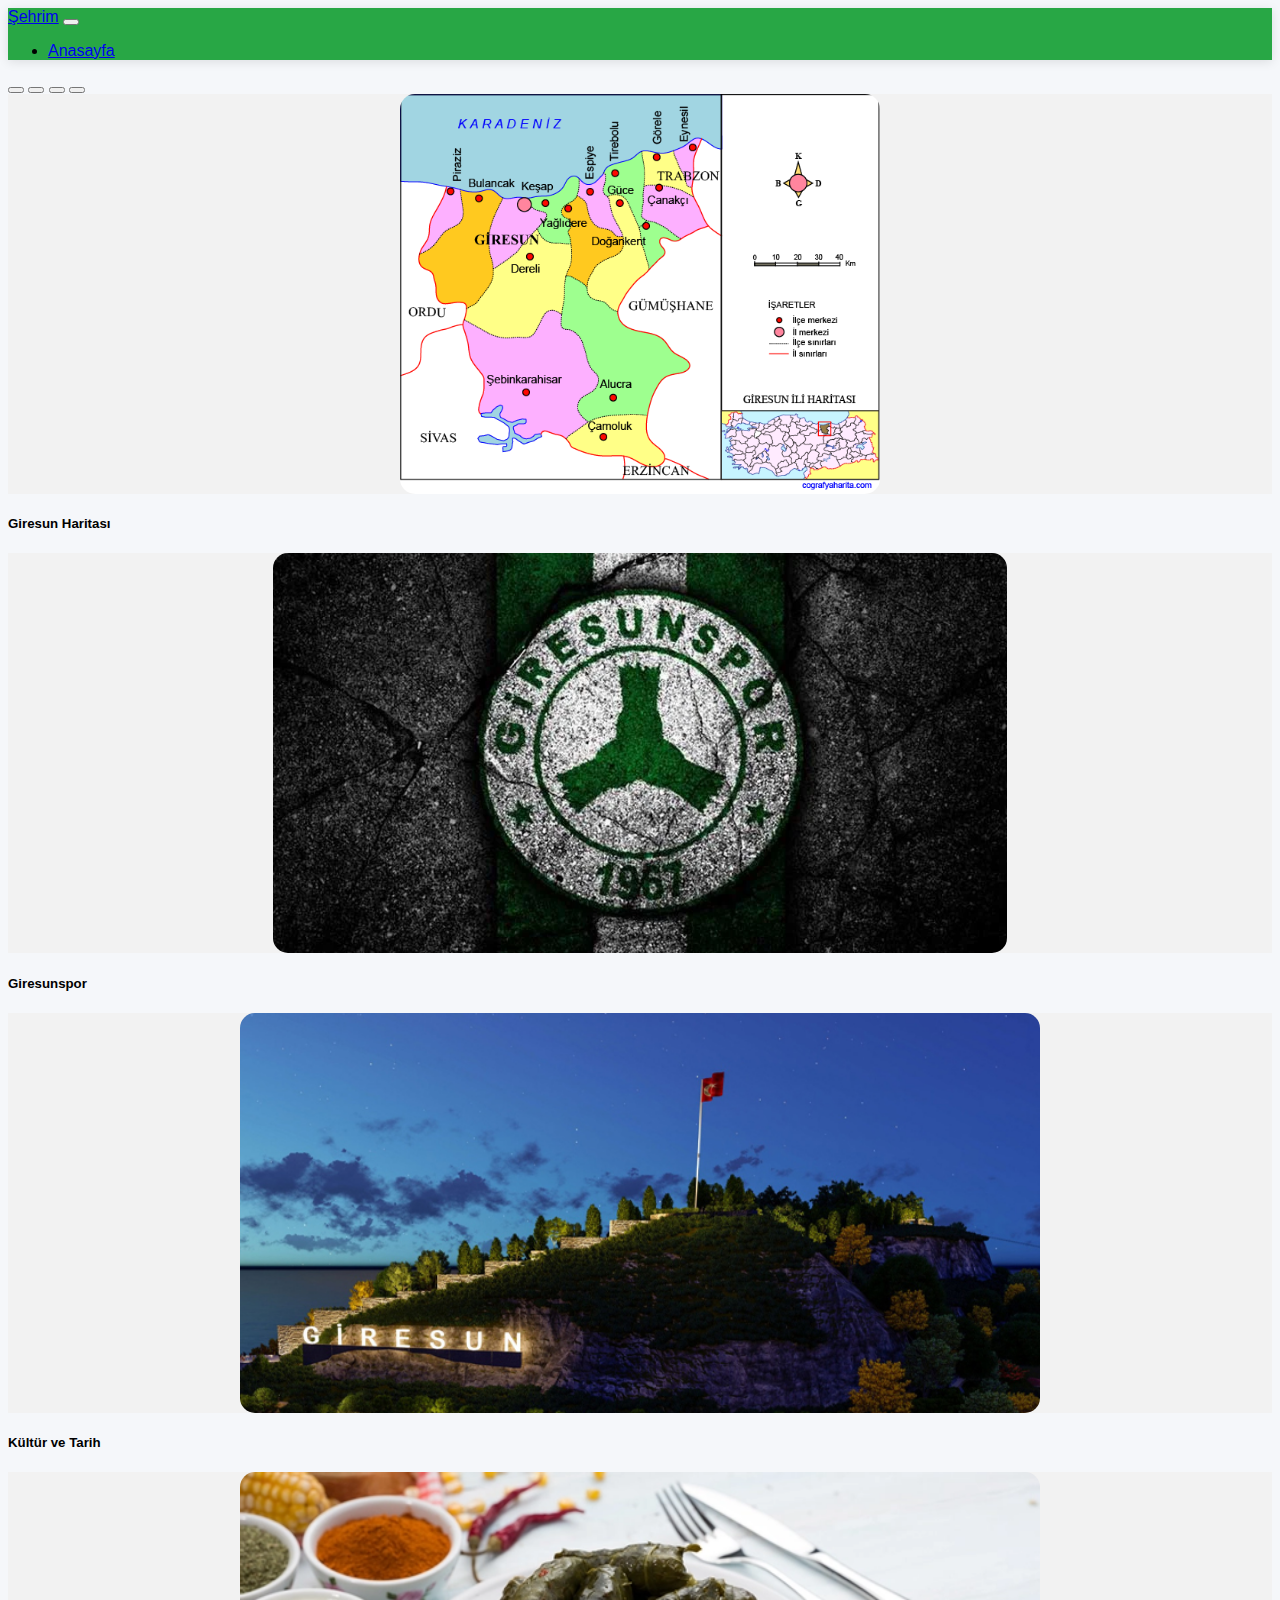
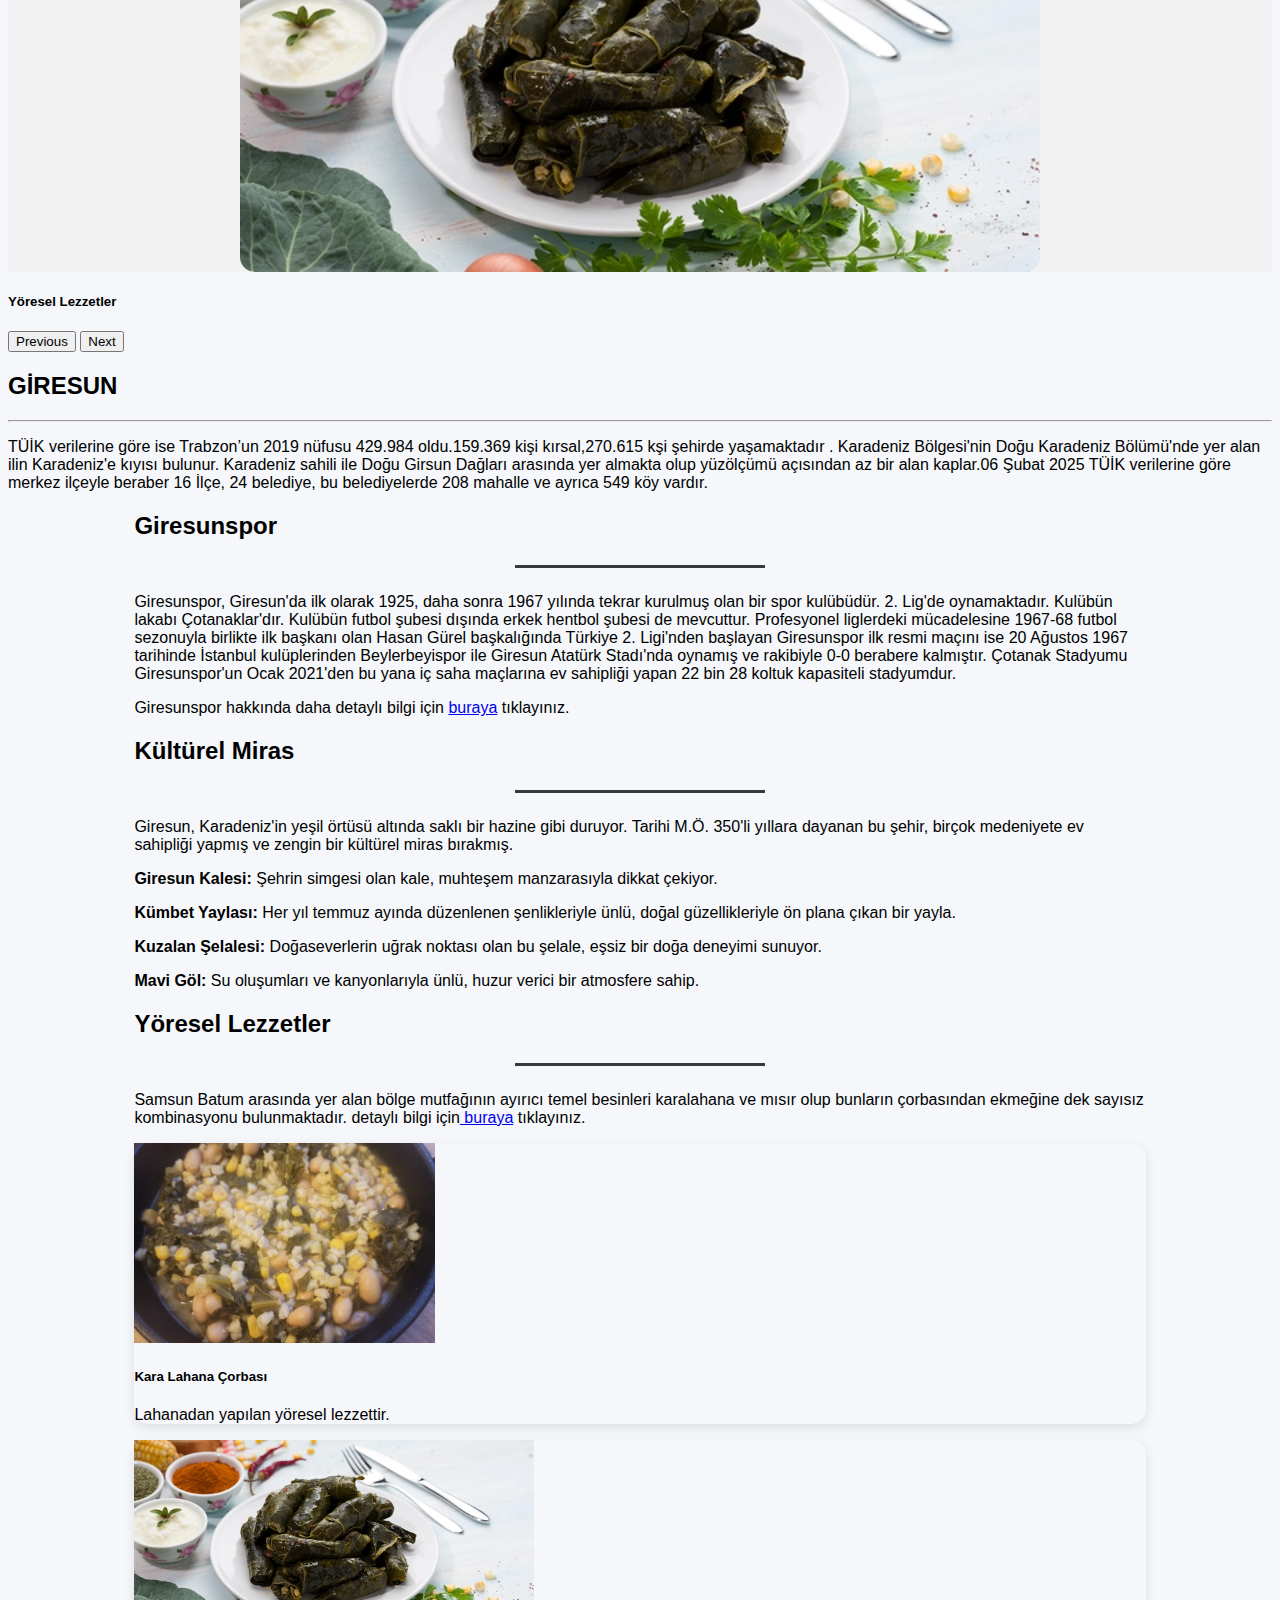
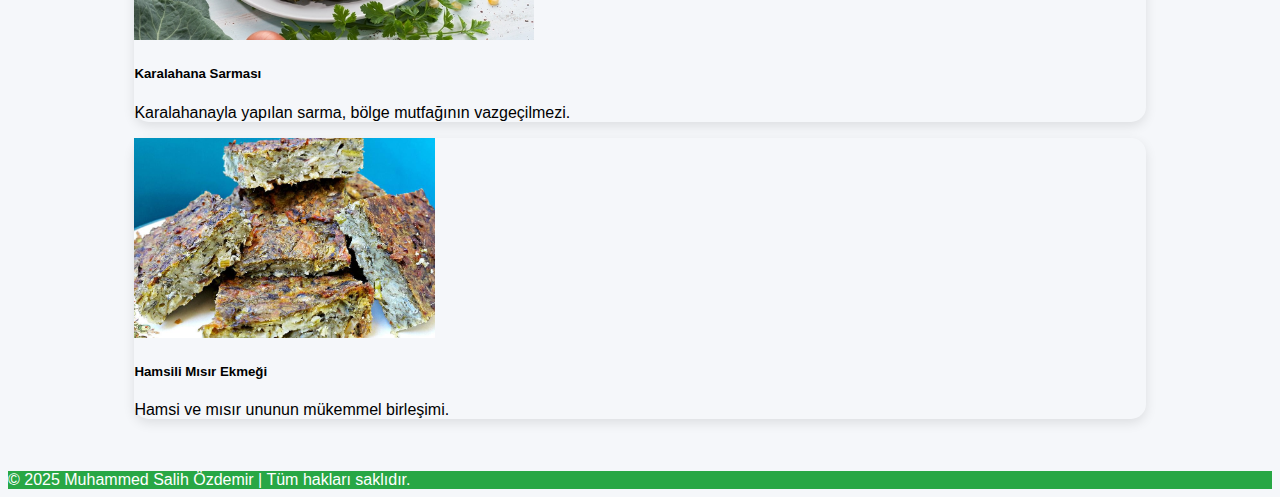
<file: sehrim.html>
<!doctype html>
<html lang="en">

<head>
    <!-- Required meta tags -->
    <meta charset="utf-8">
    <meta name="viewport" content="width=device-width, initial-scale=1">

    <!-- Bootstrap CSS -->
    <link href="https://cdn.jsdelivr.net/npm/bootstrap@5.1.3/dist/css/bootstrap.min.css" rel="stylesheet" integrity="sha384-1BmE4kWBq78iYhFldvKuhfTAU6auU8tT94WrHftjDbrCEXSU1oBoqyl2QvZ6jIW3" crossorigin="anonymous">
    <link rel="stylesheet" href="css/style2.css">
    <title>sehrim</title>
</head>

<body>
    <!--NAVBAR Menu Başlangıç  NAVBAR-->
   <nav class="navbar navbar-expand-lg navbar-dark" style="background-color: #28a745;">

        <div class="container-fluid">
            <a class="navbar-brand" href="#">Şehrim</a>
            <button class="navbar-toggler " type="button" data-bs-toggle="collapse" data-bs-target="#navbarNavDropdown" aria-controls="navbarNavDropdown" aria-expanded="false" aria-label="Toggle navigation">
            <span class="navbar-toggler-icon"></span>
          </button>
            <div class="collapse navbar-collapse justify-content-end" id="navbarNavDropdown">
                <ul class="navbar-nav">
                    <li class="nav-item">
                        <a class="nav-link active" aria-current="page" href="hakkimda.html">Anasayfa</a>
                    </li>

                </ul>
            </div>
        </div>
    </nav>
    <!-- NAVBAR Menü Bitiş   NAVBAR-->
    <!--     Slider Başlangıç    -->
    <!-- SLİDER    Kayan Resimler Başlangıç    SLİDER-->
   <div id="carouselExampleCaptions" class="carousel slide" data-bs-ride="carousel">
  <div class="carousel-indicators">
    <button type="button" data-bs-target="#carouselExampleCaptions" data-bs-slide-to="0" class="active" aria-current="true" aria-label="Slide 1"></button>
    <button type="button" data-bs-target="#carouselExampleCaptions" data-bs-slide-to="1" aria-label="Slide 2"></button>
    <button type="button" data-bs-target="#carouselExampleCaptions" data-bs-slide-to="2" aria-label="Slide 3"></button>
    <button type="button" data-bs-target="#carouselExampleCaptions" data-bs-slide-to="3" aria-label="Slide 4"></button>
  </div>

  <div class="carousel-inner">
    <div class="carousel-item active">
      <div class="resim-kapsayici text-center">
        <a href="#konum"><img src="img/giresunharitası.jpg" class="sehrim_slider" alt="..."></a>
      </div>
      <div class="carousel-caption d-none d-md-block">
        <h5>Giresun Haritası</h5>
      </div>
    </div>
    <div class="carousel-item">
      <div class="resim-kapsayici text-center">
        <a href="#takım"><img src="img/giresunspor.jpg" class="sehrim_slider" alt="..."></a>
      </div>
      <div class="carousel-caption d-none d-md-block">
        <h5>Giresunspor</h5>
      </div>
    </div>
    <div class="carousel-item">
      <div class="resim-kapsayici text-center">
        <a href="#kültür"><img src="img/giresun3.jpg" class="sehrim_slider" alt="..."></a>
      </div>
      <div class="carousel-caption d-none d-md-block">
        <h5>Kültür ve Tarih</h5>
      </div>
    </div>
    <div class="carousel-item">
      <div class="resim-kapsayici text-center">
        <a href="#lezzet"><img src="img/karalahanadolması.jpg" class="sehrim_slider" alt="..."></a>
      </div>
      <div class="carousel-caption d-none d-md-block">
        <h5>Yöresel Lezzetler</h5>
      </div>
    </div>
  </div>

  <button class="carousel-control-prev" type="button" data-bs-target="#carouselExampleCaptions" data-bs-slide="prev">
    <span class="carousel-control-prev-icon" aria-hidden="true"></span>
    <span class="visually-hidden">Previous</span>
  </button>
  <button class="carousel-control-next" type="button" data-bs-target="#carouselExampleCaptions" data-bs-slide="next">
    <span class="carousel-control-next-icon" aria-hidden="true"></span>
    <span class="visually-hidden">Next</span>
  </button>
</div>

    <!--     Slider Bitiş   -->



    <section class="p-5 text-center hakkimda">
        <div class="giresun_konum">
            <a name="konum"></a>
            <h2 class="mb-5 font-weight-bold">GİRESUN</h2>

            <hr>
            <!-- düz çizgi ile ayrıdım-->

            <p>  TÜİK verilerine göre ise Trabzon’un 2019 nüfusu 429.984 oldu.159.369 kişi kırsal,270.615 kşi şehirde yaşamaktadır . Karadeniz Bölgesi'nin Doğu Karadeniz Bölümü'nde
                yer alan ilin Karadeniz'e kıyısı bulunur. Karadeniz sahili ile Doğu Girsun Dağları arasında yer almakta olup yüzölçümü açısından az bir alan kaplar.06 Şubat 2025 TÜİK verilerine göre merkez ilçeyle beraber 16 İlçe, 24 belediye, bu belediyelerde 208 mahalle ve ayrıca 549 köy vardır.</p>

        </div>
    </section>

    <section class="p-5 text-center hakkimda">
        <div class="giresun">
            <a name="takım"></a>
            <h2 class="mb-5 font-weight-bold">Giresunspor</h2>

            <hr class=" salih ">
            <!-- düz çizgi ile ayrıdım-->

            <p> Giresunspor, Giresun'da ilk olarak 1925, daha sonra 1967 yılında tekrar kurulmuş olan bir spor kulübüdür. 2. Lig'de oynamaktadır. Kulübün lakabı Çotanaklar'dır. Kulübün futbol şubesi dışında erkek hentbol şubesi de mevcuttur.
                Profesyonel liglerdeki mücadelesine 1967-68 futbol sezonuyla birlikte ilk başkanı olan Hasan Gürel başkalığında Türkiye 2. Ligi'nden başlayan Giresunspor ilk resmi maçını ise 20 Ağustos 1967 tarihinde İstanbul kulüplerinden Beylerbeyispor ile Giresun Atatürk Stadı'nda oynamış ve rakibiyle 0-0 berabere kalmıştır.
              Çotanak Stadyumu  Giresunspor'un Ocak 2021'den bu yana iç saha maçlarına ev sahipliği yapan 22 bin 28 koltuk kapasiteli stadyumdur.</p>
            <p> Giresunspor hakkında daha detaylı bilgi için <a href="https://tr.wikipedia.org/wiki/Giresunspor">buraya</a> tıklayınız.</p>

        </div>

    </section>
    <section class="p-5 text-center hakkimda">
        <div class="giresun">
            <a name="kültür"></a>
            <h2 class="mb-5 font-weight-bold">Kültürel Miras</h2>

            <hr class=" salih ">
            <!-- düz çizgi ile ayrıdım-->

            <p>Giresun, Karadeniz'in yeşil örtüsü altında saklı bir hazine gibi duruyor. Tarihi M.Ö. 350'li yıllara dayanan bu şehir, birçok medeniyete ev sahipliği yapmış ve zengin bir kültürel miras bırakmış.</p>
            <div class="metin">
                <p> <strong>Giresun Kalesi:</strong> Şehrin simgesi olan kale, muhteşem manzarasıyla dikkat çekiyor.</p>
                <p> <strong>Kümbet Yaylası: </strong> Her yıl temmuz ayında düzenlenen şenlikleriyle ünlü, doğal güzellikleriyle ön plana çıkan bir yayla.</p>
                <p> <strong>Kuzalan Şelalesi:</strong> Doğaseverlerin uğrak noktası olan bu şelale, eşsiz bir doğa deneyimi sunuyor.</p>
		<p> <strong>Mavi Göl:</strong> Su oluşumları ve kanyonlarıyla ünlü, huzur verici bir atmosfere sahip.</p>


                            </div>

        </div>
    </section>
    <section class="p-5 text-center hakkimda">
        <div class="giresun">
            <a name="lezzet"></a>
            <h2 class="mb-5 font-weight-bold">Yöresel Lezzetler</h2>
            <hr class=" salih ">
            <!-- düz çizgi ile ayrıdım-->


            <p> Samsun Batum arasında yer alan bölge mutfağının ayırıcı temel besinleri karalahana ve mısır olup bunların çorbasından ekmeğine dek sayısız kombinasyonu bulunmaktadır. detaylı bilgi için<a href="https://www.gorele.bel.tr/yoresel-yemekler/"> buraya</a> tıklayınız. </p>
            <div class="container">
  <div class="row row-cols-1 row-cols-md-3 g-4">
    
    <div class="col">
      <div class="card h-100">
        <img src="img/karalahanaçorbası.jpg" class="card-img-top" alt="Kara Lahana Çorbası">
        <div class="card-body">
          <h5 class="card-title">Kara Lahana Çorbası</h5>
          <p class="card-text">Lahanadan yapılan yöresel lezzettir.</p>
        </div>
      </div>
    </div>
    
    <div class="col">
      <div class="card h-100">
        <img src="img/karalahanadolması.jpg" class="card-img-top" alt="Karalahana Sarması">
        <div class="card-body">
          <h5 class="card-title">Karalahana Sarması</h5>
          <p class="card-text">Karalahanayla yapılan sarma, bölge mutfağının vazgeçilmezi.</p>
        </div>
      </div>
    </div>
    
    <div class="col">
      <div class="card h-100">
        <img src="img/hamsilimısırekmeği.jpg" class="card-img-top" alt="Hamsili Ekmek">
        <div class="card-body">
          <h5 class="card-title">Hamsili Mısır Ekmeği</h5>
          <p class="card-text">Hamsi ve mısır ununun mükemmel birleşimi.</p>
        </div>
      </div>
    </div>

  </div>
</div>


        </div>

    </section>
    <br>
    <br>
   


<footer class="text-center p-4 mt-5" style="background-color: #28a745; color: white;">
    © 2025 Muhammed Salih Özdemir | Tüm hakları saklıdır.
</footer>














    <script src="https://cdn.jsdelivr.net/npm/bootstrap@5.1.3/dist/js/bootstrap.bundle.min.js" integrity="sha384-ka7Sk0Gln4gmtz2MlQnikT1wXgYsOg+OMhuP+IlRH9sENBO0LRn5q+8nbTov4+1p" crossorigin="anonymous"></script>

    </body>

</html>
</file>
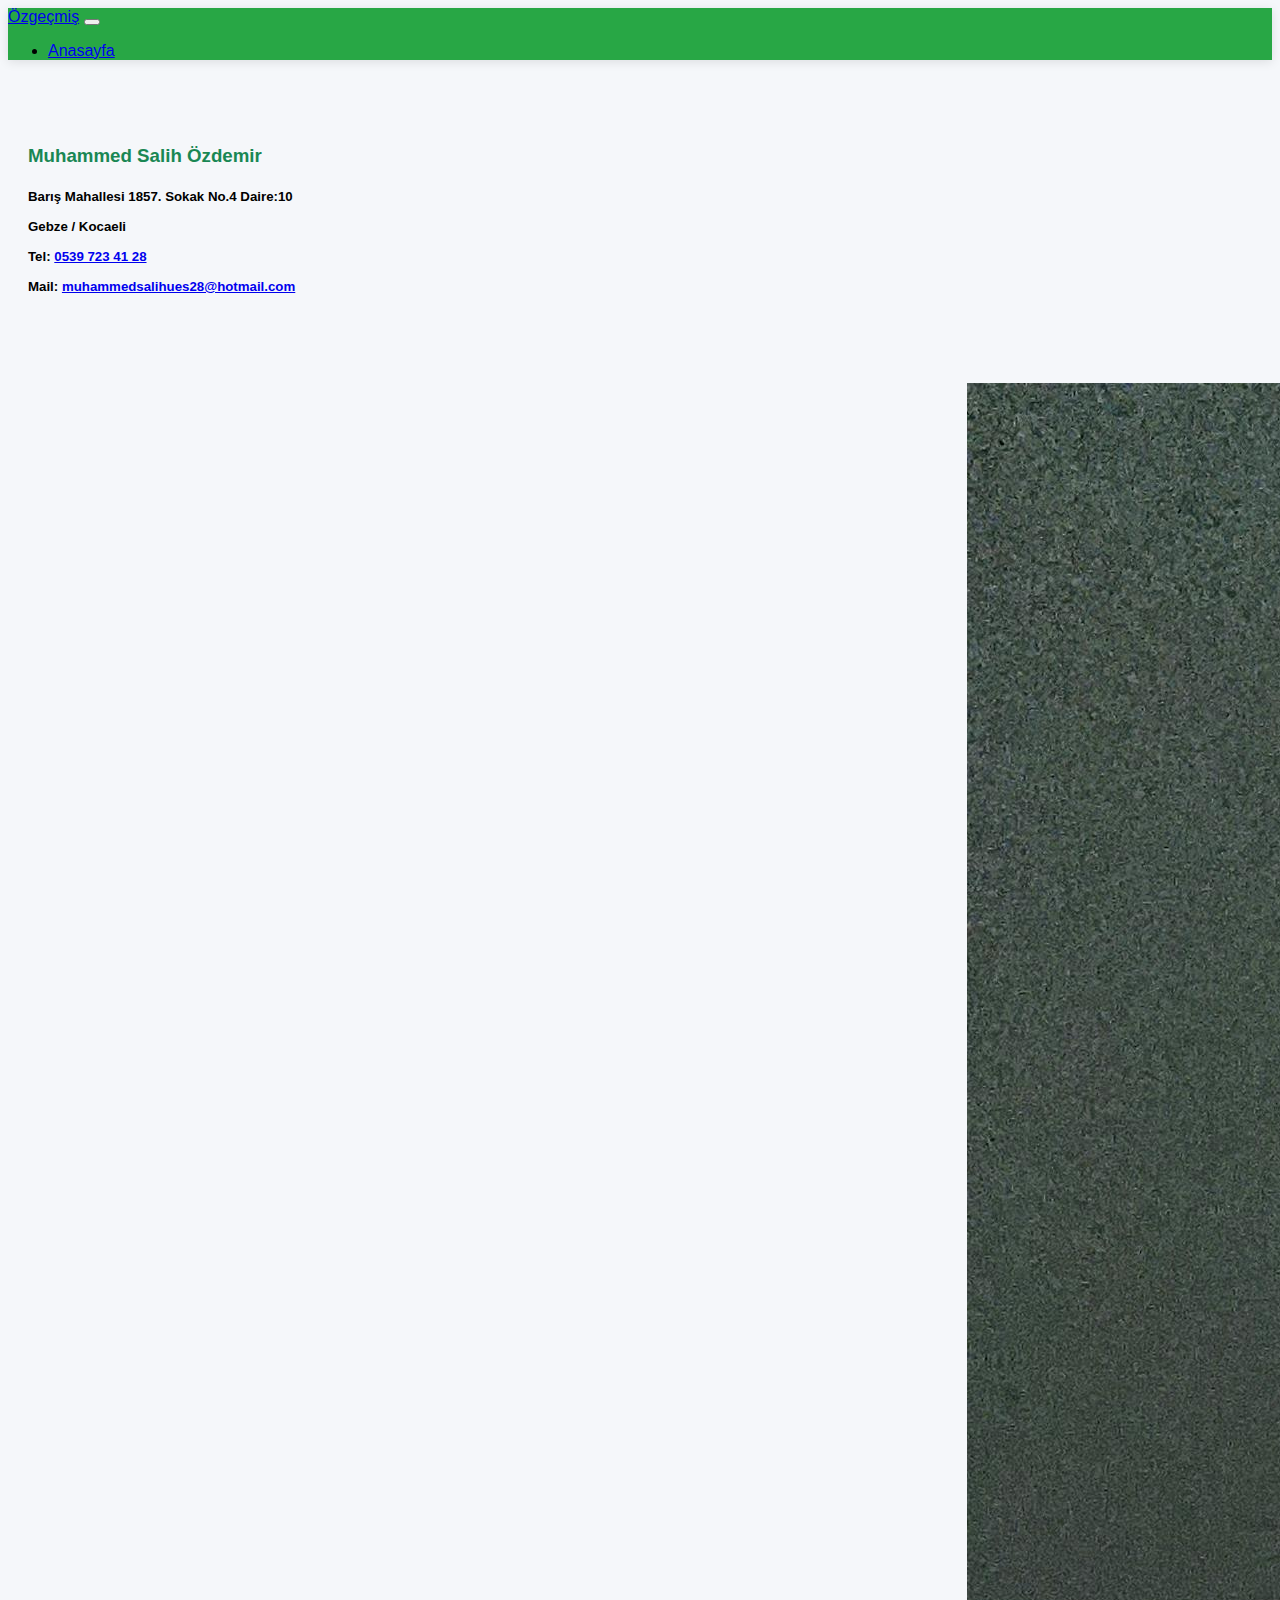
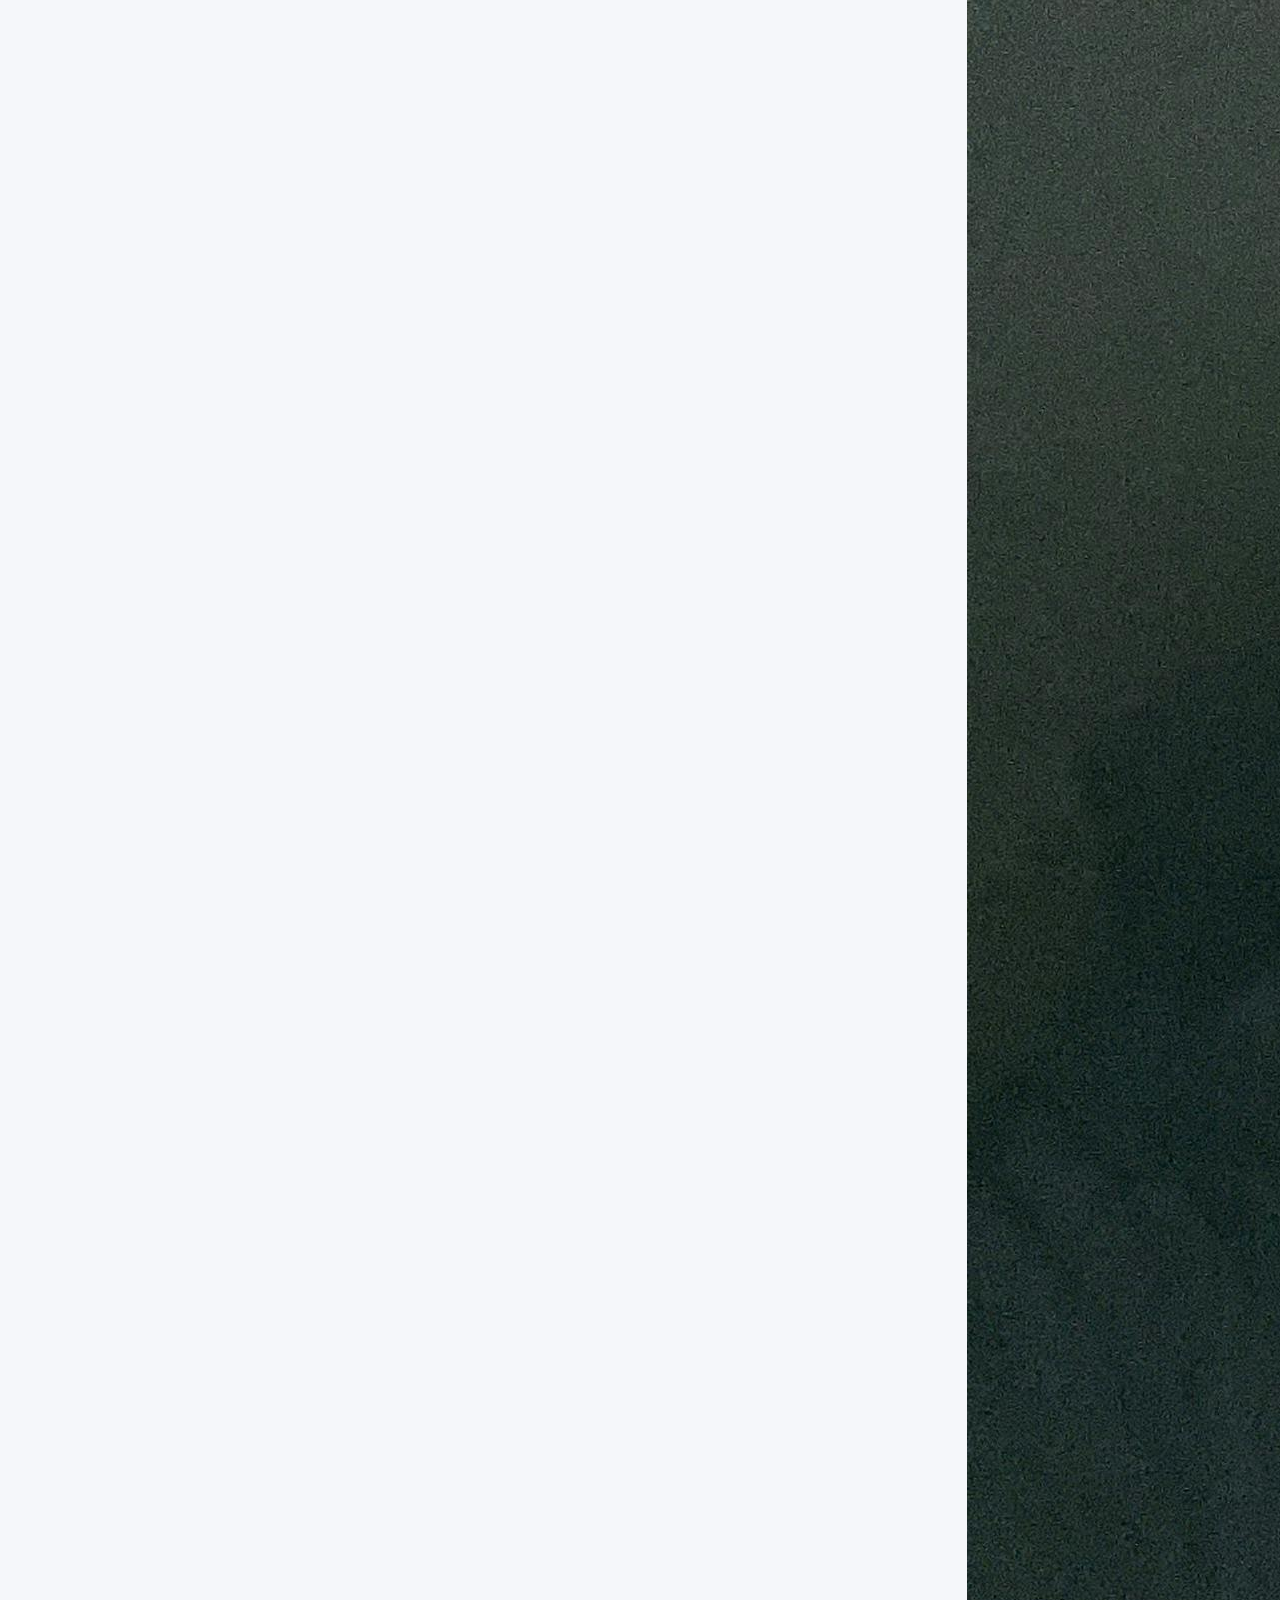
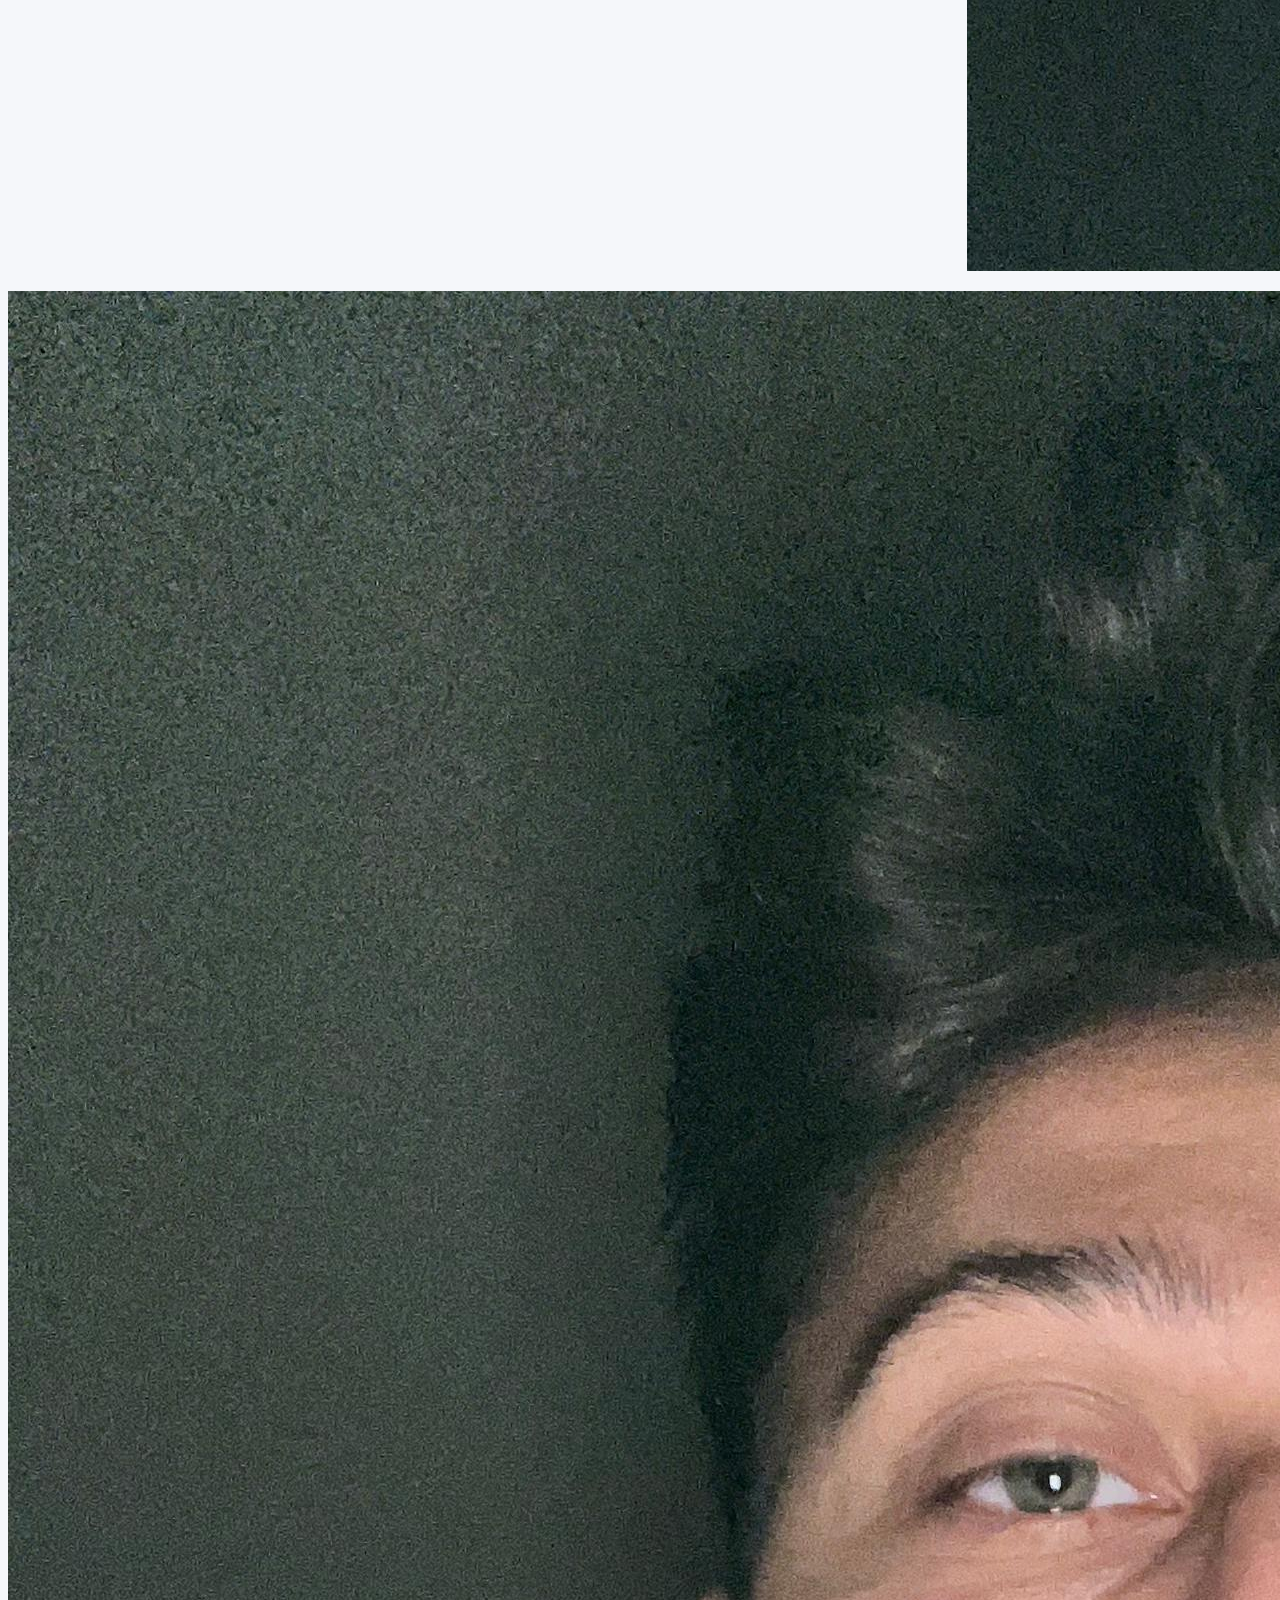
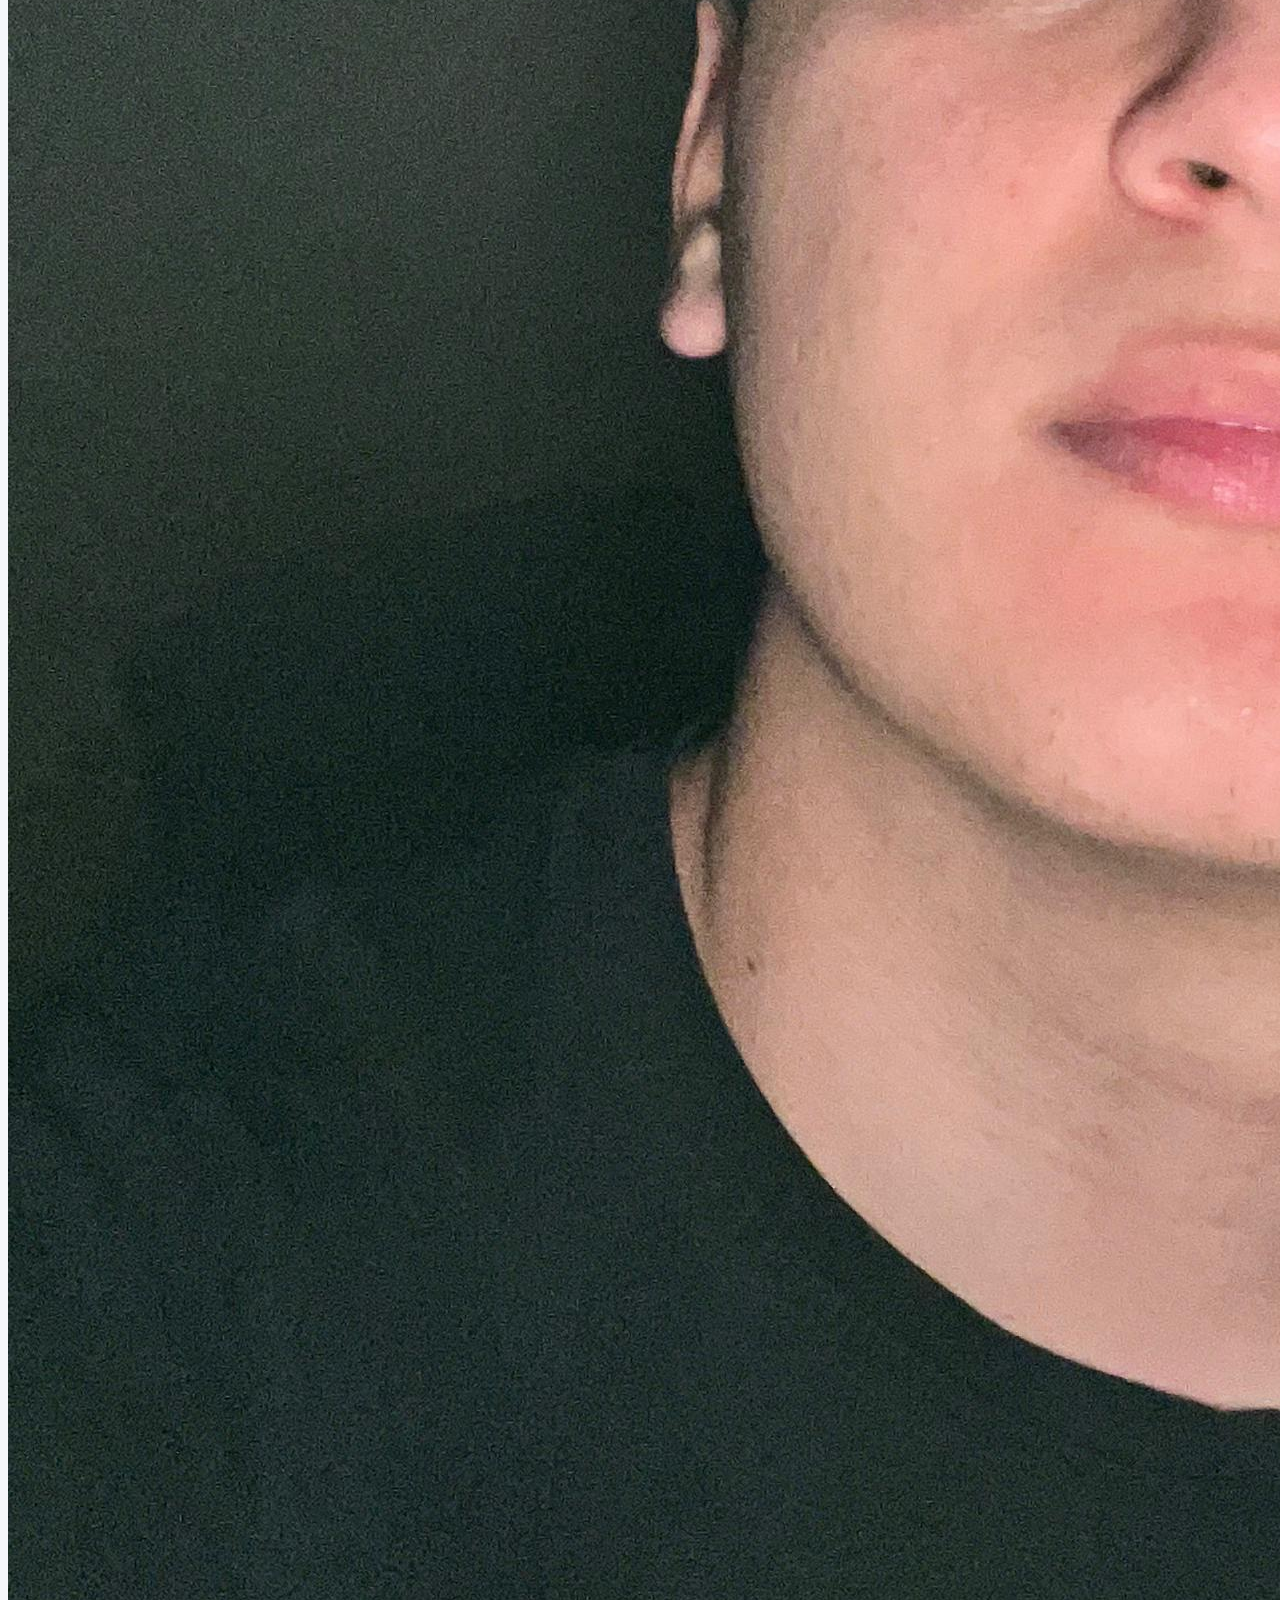
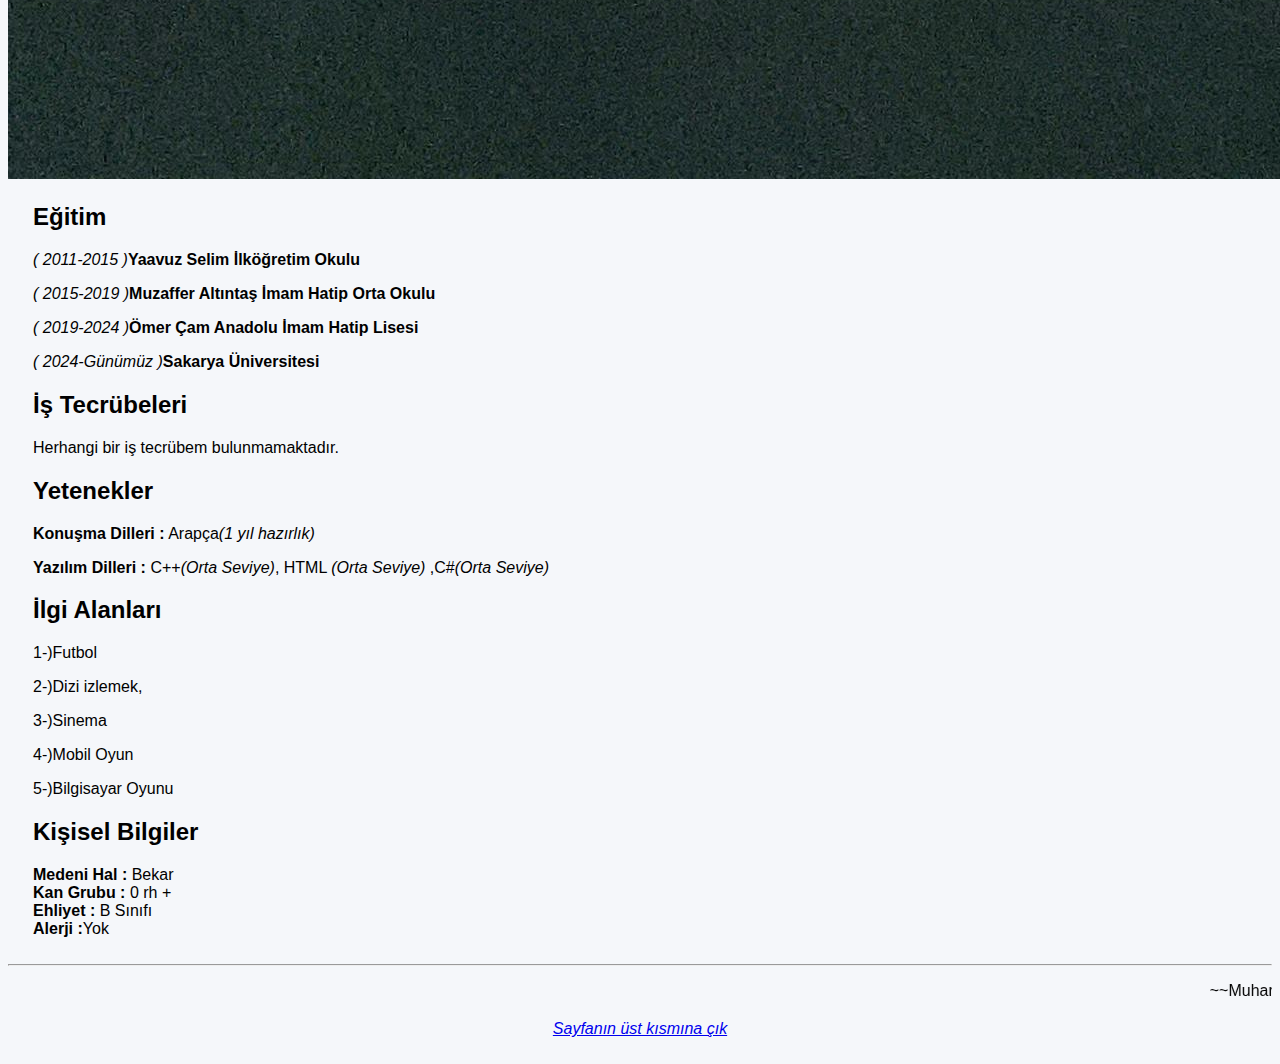
<file: özgecmis.html>
<!doctype html>
<html lang="en">

<head>
    <!-- Required meta tags -->
    <meta charset="utf-8">
    <meta name="viewport" content="width=device-width, initial-scale=1">

    <!-- Bootstrap CSS -->
    <link href="https://cdn.jsdelivr.net/npm/bootstrap@5.1.3/dist/css/bootstrap.min.css" rel="stylesheet" integrity="sha384-1BmE4kWBq78iYhFldvKuhfTAU6auU8tT94WrHftjDbrCEXSU1oBoqyl2QvZ6jIW3" crossorigin="anonymous">
    <link rel="stylesheet" href="css/style2.css">
    <title>özgecmis</title>
    <a name="dönüs"></a>
</head>

<body>
    <!--NAVBAR Menu Başlangıç  NAVBAR-->
   <nav class="navbar navbar-expand-lg navbar-dark" style="background-color: #28a745;">

        <div class="container-fluid">
            <a class="navbar-brand" href="#">Özgeçmiş</a>
            <button class="navbar-toggler" type="button" data-bs-toggle="collapse" data-bs-target="#navbarNavDropdown" aria-controls="navbarNavDropdown" aria-expanded="false" aria-label="Toggle navigation">
        <span class="navbar-toggler-icon"></span>
      </button>
            <div class="collapse navbar-collapse justify-content-end" id="navbarNavDropdown">
                <ul class="navbar-nav">
                    <li class="nav-item">
                        <a class="nav-link active" aria-current="page" href="hakkimda.html">Anasayfa</a>
                    </li>

                </ul>
            </div>
        </div>
    </nav>
    <!-- NAVBAR Menü Bitiş   NAVBAR-->

    <header class="edu_header container mt-4">
        <nav class="edu_nav " >

            <h3>Muhammed Salih Özdemir</h3>
            <h5>Barış Mahallesi 1857. Sokak No.4 Daire:10
                <br> <br>Gebze / Kocaeli<br><br>Tel:  <a href="tel:05397234128">0539 723 41 28</a><br><br>
		Mail:  <a href="mail:muhammedsalihues28@hotmail.com">muhammedsalihues28@hotmail.com</a><br><br>

            </h5>
        </nav>
        <figure class="edu_header_figure container mt-4">
    <br><br>
    <!-- Küçük fotoğraf  -->
    <img src="img/ben.jpg" class="img-fluid w-50" style="cursor: pointer;" data-bs-toggle="modal" data-bs-target="#fotoModal"   alt="Fotoğrafım">
     </figure>
  
<div class="modal fade" id="fotoModal" tabindex="-1" aria-labelledby="fotoModalLabel" aria-hidden="true">
  <div class="modal-dialog modal-dialog-centered">
    <div class="modal-content bg-transparent border-0">
      <div class="modal-body text-center">
        <img src="img/ben.jpg" class="img-fluid" alt="Fotoğrafım">
      </div>
    </div>
  </div>
</div>

    </header>


    <main class="edu_main container mt-4">
        <article class="edu_article">
            <section>
                <h2>Eğitim</h2>
                <p><i>( 2011-2015 )</i><b>Yaavuz Selim  İlköğretim Okulu</b> </p>
                <p><i>( 2015-2019 )</i><b>Muzaffer Altıntaş İmam Hatip Orta Okulu</b> </p>
                <p><i>( 2019-2024 )</i><b>Ömer Çam  Anadolu İmam Hatip Lisesi</b></p>
                <p><i>( 2024-Günümüz )</i><b>Sakarya Üniversitesi</b></p>
            </section>
            <section>
                <h2>İş Tecrübeleri</h2>
                <p>Herhangi bir iş tecrübem bulunmamaktadır.</p>
            </section>
            <section>
                <h2>Yetenekler</h2>
                <p><b>Konuşma Dilleri :</b> Arapça<i>(1 yıl hazırlık)</i></p>
                <p><b>Yazılım Dilleri :</b> C++<i>(Orta Seviye)</i>, HTML <i>(Orta Seviye) </i> ,C#<i>(Orta Seviye)</i> </p>
            </section>
            <section>
                <h2> İlgi Alanları</h2>
                <p> 1-)Futbol</p>
		<p> 2-)Dizi izlemek,</p>
		<p> 3-)Sinema</p>
		<p> 4-)Mobil Oyun</p>
		<p> 5-)Bilgisayar Oyunu</p>

            </section>
            <section>
                <h2> Kişisel Bilgiler</h2>
                <b>Medeni Hal :</b> Bekar<br>
                <b>Kan Grubu :</b> 0 rh +<br>
                <b>Ehliyet :</b> B Sınıfı<br>
                <b>Alerji :</b>Yok
            </section>
        </article>
    </main>
    <br>
    <hr>
    <footer class="edu_footer">
        <p>
            <Marquee>~~MuhammedSalihÖzdemir~~@Copyright </Marquee>
        </p>

        <i><a href=#dönüs>Sayfanın üst kısmına çık </a></i><br>

    </footer>
    <br>
    <script src="https://cdn.jsdelivr.net/npm/bootstrap@5.1.3/dist/js/bootstrap.bundle.min.js" integrity="sha384-   ka7Sk0Gln4gmtz2MlQnikT1wXgYsOg+OMhuP+IlRH9sENBO0LRn5q+8nbTov4+1p" crossorigin="anonymous"></script>



    </body>

</html>
</file>
<file: css/style.css>
.resim-kapsayici {
  display: flex;
  justify-content: center;
  align-items: center;
  height: 500px;
  background-color: green;
  overflow: hidden;
}

.resimSlider {
  max-width: 70%;
  max-height: 70%;
  object-fit: contain;
}
body {
    padding-top: 50px;
}

.hakkimda {
    background-color: #f2f2f2;
}

.hakkimda .container .salih {
    border: none;
    border-top: 3px solid #343a40;
    max-width: 250px;
    margin: 25px auto;
    color: black;
}
/* Sayfa genel arka planı */
body {
  margin: 0;
  padding: 0;
  background-color: #e8f5e9; /* çok açık yeşil */
  font-family: Arial, sans-serif;
}

/* Ortadaki giriş kutusu */
.giris {
  background-color: #ffffff;
  border: 2px solid #4caf50; /* canlı yeşil */
  border-radius: 8px;
  box-shadow: 0 2px 6px rgba(0,0,0,0.1);
  width: 260px;
  margin: 80px auto;
  padding: 20px;
  text-align: center;
}

.giris h1 {
  margin-bottom: 16px;
  color: #2e7d32;
}

/* Form alanları */
.giris input[type="email"],
.giris input[type="password"] {
  width: 100%;
  padding: 8px 10px;
  margin: 8px 0;
  border: 1px solid #a5d6a7; /* açık yeşil sınır */
  border-radius: 4px;
  box-sizing: border-box;
  font-size: 14px;
}

.giris input[type="email"]:focus,
.giris input[type="password"]:focus {
  border-color: #4caf50;
  outline: none;
  box-shadow: 0 0 4px rgba(76,175,80,0.4);
}

/* Giriş butonu */
.giris input[type="submit"] {
  width: 100%;
  padding: 10px;
  margin-top: 12px;
  background-color: #4caf50;
  color: #fff;
  border: none;
  border-radius: 4px;
  font-size: 15px;
  cursor: pointer;
  transition: background-color 0.2s ease;
}

.giris input[type="submit"]:hover {
  background-color: #388e3c;
}
</file>
<file: css/style2.css>
/* Genel gövde stili */
body {
  background-color: #f5f7fa;
  font-family: 'Segoe UI', Tahoma, Geneva, Verdana, sans-serif;
}

/* Navbar stili */
.navbar {
  box-shadow: 0 2px 10px rgba(0, 0, 0, 0.1);
}

/* Kart stil ayarları */
.card {
  border: none;
  border-radius: 1rem;
}

/* Başlık stil */
h3 {
  font-weight: 600;
  color: #198754; /* Bootstrap success yeşili */
}

/* Form elemanları */
form label {
  font-weight: 500;
  margin-bottom: 0.4rem;
}

form .form-control,
form .form-select {
  border-radius: 0.5rem;
  border: 1px solid #ced4da;
  box-shadow: none;
  transition: border-color 0.3s ease;
}

form .form-control:focus,
form .form-select:focus {
  border-color: #198754;
  box-shadow: 0 0 0 0.2rem rgba(25, 135, 84, 0.25);
}

/* Butonlar */
.btn {
  border-radius: 0.5rem;
  padding: 0.6rem 1.4rem;
  font-weight: 500;
  transition: background-color 0.3s ease, transform 0.2s ease;
}

.btn:hover {
  transform: translateY(-2px);
}

/* Vue özel butonu */
#vueApp .btn-info {
  background-color: #0dcaf0;
  border-color: #0dcaf0;
}

#vueApp .btn-info:hover {
  background-color: #31d2f2;
  border-color: #31d2f2;
}




.iletisim {
    background-color: #ffffff;
    padding: none;
    margin-top: 40px;
    font-weight: 100px;
    width: 100%;
}

.edu {
    margin-left: 45%;
    margin-right: 45%;
    background-color: white;
    width: 10%;
}

.city {
    margin-left: 45%;
    margin-right: 40%;
    background-color: white;
}

.gender {
    margin-left: 45%;
    margin-right: 40%;
    background-color: white;
}

.name {
    width: auto;
    margin-left: 45%;
    margin-right: 40%;
    background-color: white;
}

.lang {
    margin-left: 45%;
    margin-right: 40%;
    background-color: white;
}

.mesaj {
    margin-left: 45%;
    margin-right: 40%;
    background-color: white;
}

.buton {
    margin-left: 45%;
    margin-right: 40%;
    max-width: 180px;
    background-color: rgb(255, 255, 255);
    padding-left: 1%;
}

.edu_header_figure {
    float: right;
    width: 21%;
}

.edu_main {
    clear: both;
    width: 80%
}

.edu_nav {
    width: 75%;
    float: left;
    margin-top: 50px;
    margin-left: 20px;
}

.edu_article {
    margin-left: 25px;
}

.edu_footer {
    text-align: center;
}

.sehrim_slider {
  max-width: 80%;
  height: 400px;
  object-fit: cover;
  border-radius: 15px;
  display: block;
  margin-left: auto;
  margin-right: auto;
}

.resim-kapsayici {
  text-align: center;
 background-color:#f2f2f2;
}

.card {
  border-radius: 15px;
  box-shadow: 0 4px 12px rgba(0, 0, 0, 0.1);
  transition: transform 0.2s ease;
}

.card:hover {
  transform: scale(1.03);
}

.card-img-top {
  height: 200px;
  object-fit: cover;
}

.hakkimda .giresun .salih {
    border: none;
    border-top: 3px solid #343a40;
    max-width: 250px;
    margin: 25px auto;
    color: black;
}

.metin {
    text-align: left;
}

.mirasimiz_baslik {
    padding-top: 5px;
    width: 100%;
    text-align: center;
}

.giresun {
    width: 80%;
    position: relative;
    margin: auto;
}

.giresun_tarihce {
    width: 80%;
    position: relative;
    margin: auto;
}


.giresun_hakkinda {
    width: 600px;
    height: 450px;
    position: relative;
    margin: auto;
}

.giresun_foto {
    width: 80%;
    position: relative;
    margin: auto;
}

.figure :hover {
    opacity: 0.8;
}
</file>
